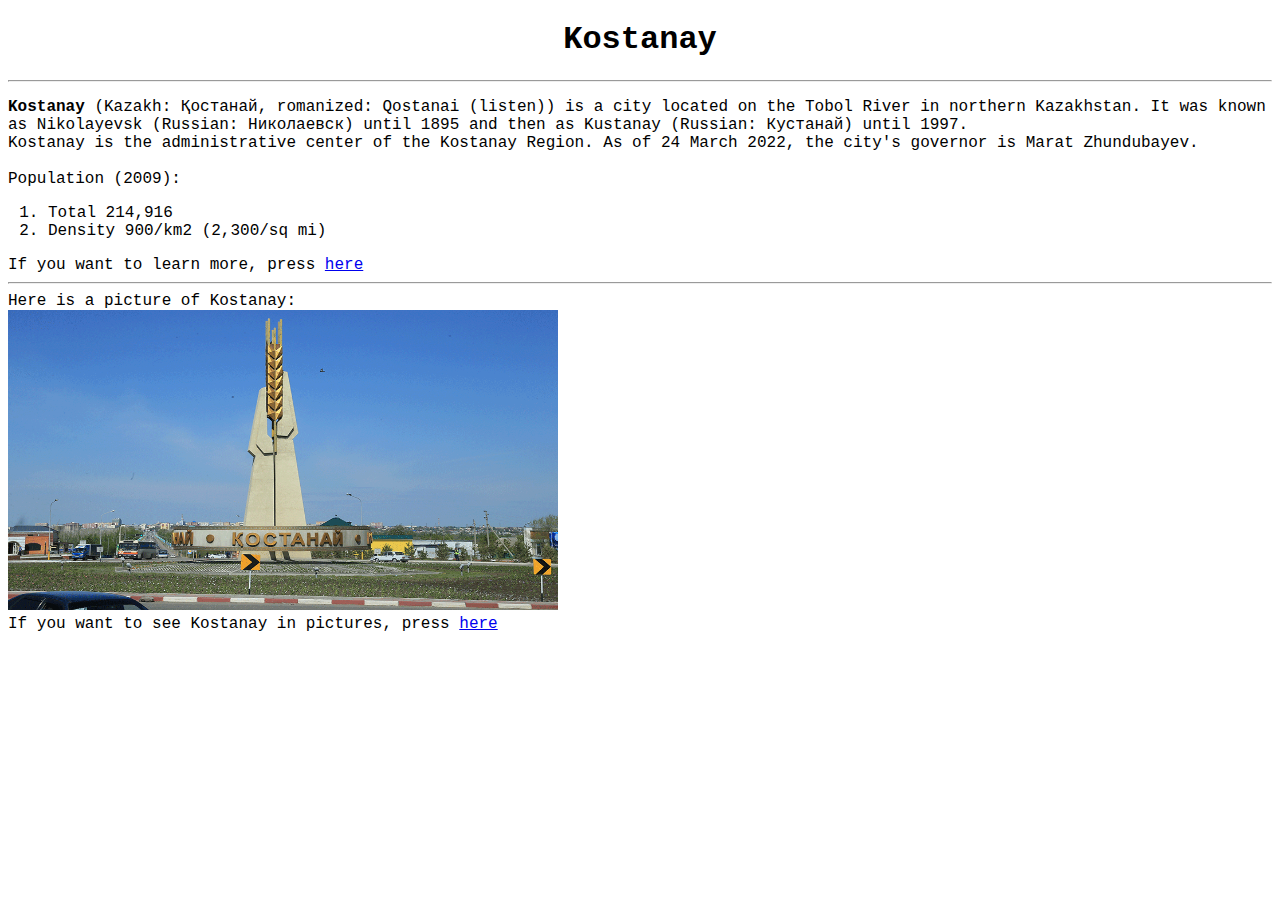
<file: Hometown/index.html>
<!DOCTYPE html>
<html lang="en">
<head>
<meta charset="UTF-8">
<title>My Hometown</title>
</head>
<body style="font-family:'Courier New', Courier, monospace">
<h1><center>Kostanay</center></h1>
<hr>
<p> <b>Kostanay</b> (Kazakh: Қостанай, romanized: Qostanai (listen)) is a city located on the Tobol River in northern Kazakhstan. It was known as Nikolayevsk (Russian: Николаевск) until 1895 and then as Kustanay (Russian: Кустанай) until 1997. <br>
    Kostanay is the administrative center of the Kostanay Region. As of 24 March 2022, the city's governor is Marat Zhundubayev. <br>
    <br>
    Population (2009):
    <ol>
    <li> Total	214,916 </li>
    <li> Density	900/km2 (2,300/sq mi)</li>
    </ol>
    <!-External link goes here-->
    If you want to learn more, press <a href="https://en.wikipedia.org/wiki/Kostanay">here</a> <br>
    <hr>
    Here is a picture of Kostanay: <br>
    <img src=kostanay_bidai.gif alt=Bidai width=550 height=300> <br>
    If you want to see Kostanay in pictures, press <a href=pictures.html>here</a> <br>
</p>
</body>
</html>
</file>
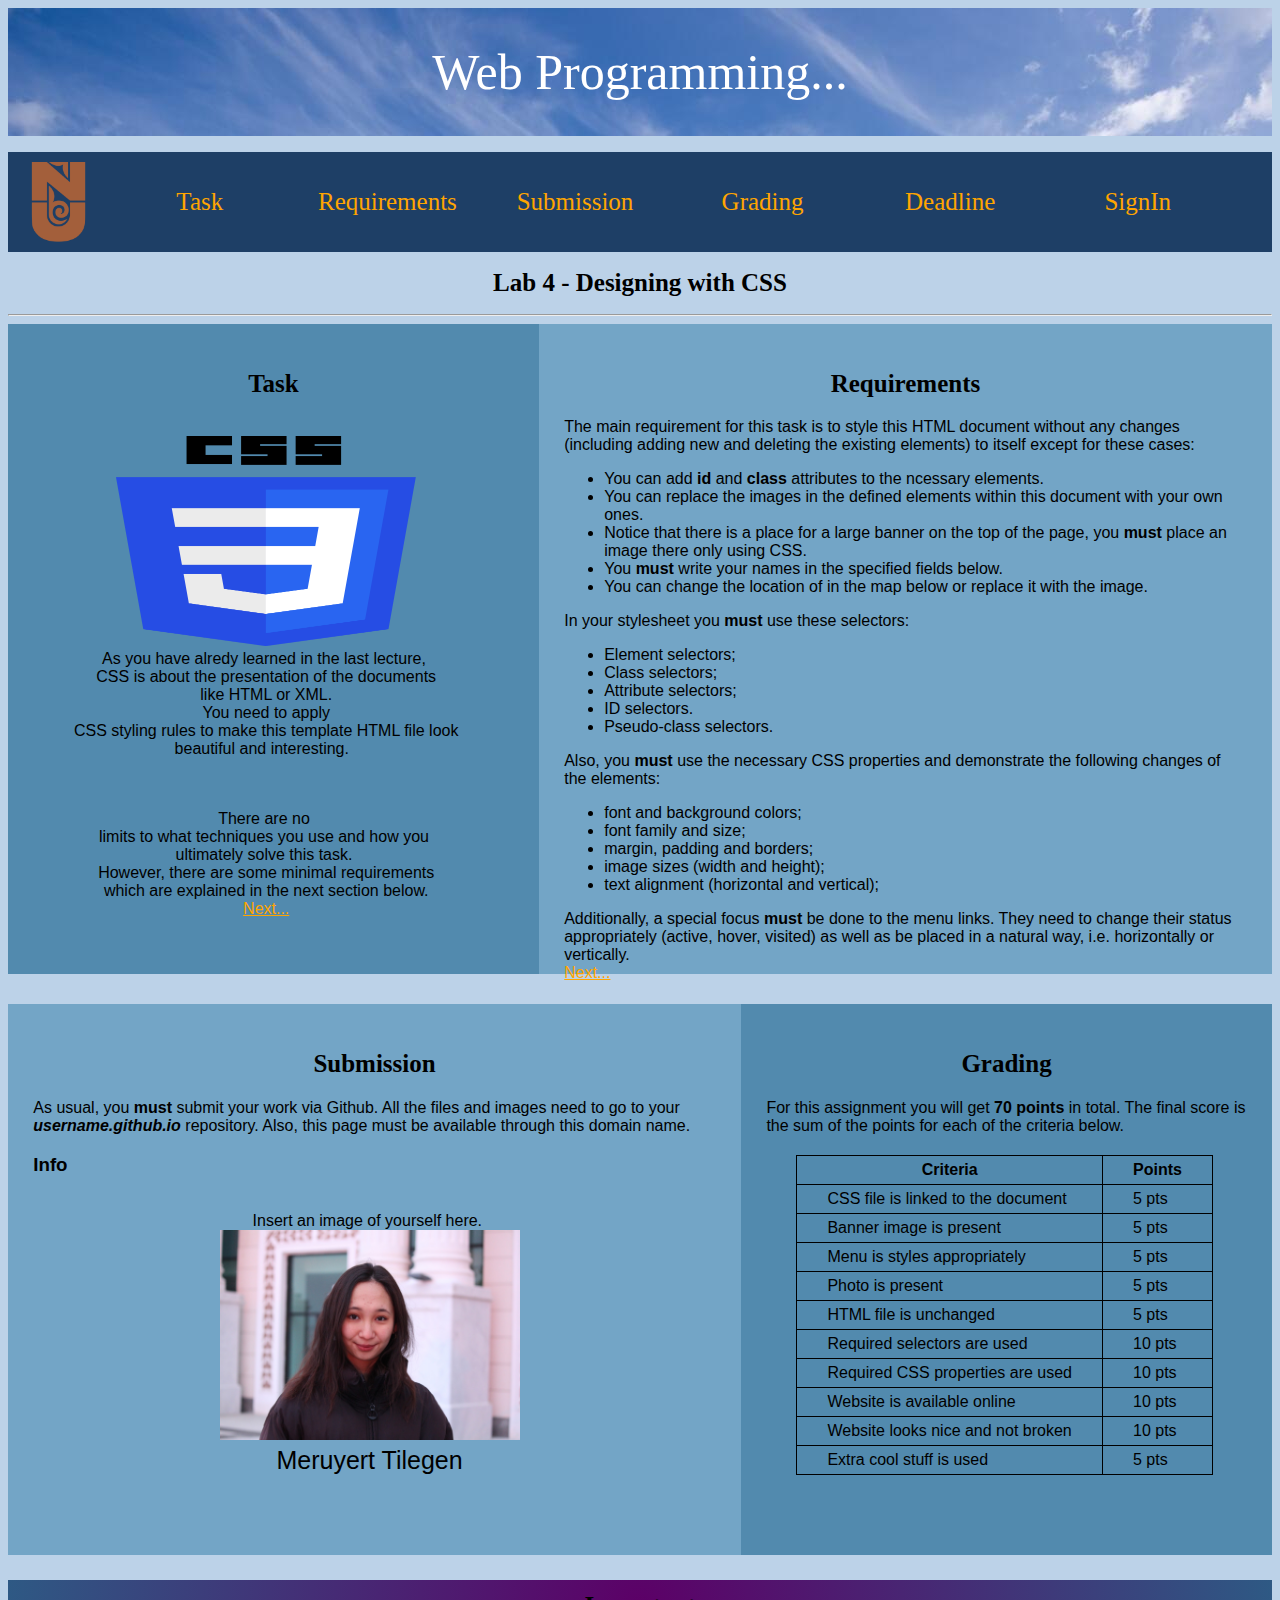
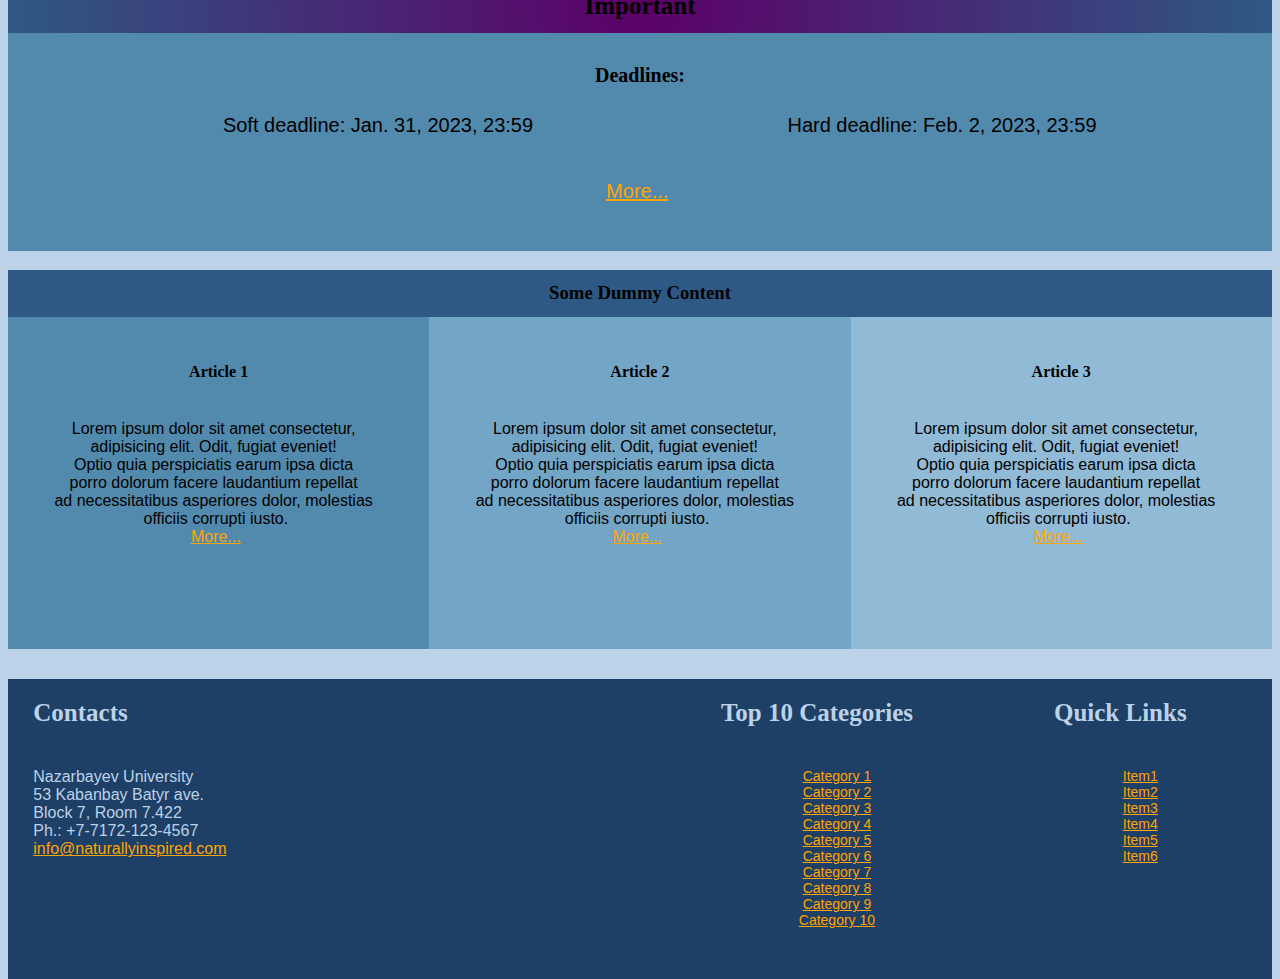
<file: Lab4/index.html>
<!DOCTYPE html>
<html lang="en">
<head>
  <meta charset="UTF-8">
  <meta http-equiv="X-UA-Compatible" content="IE=edge">
  <meta name="viewport" content="width=device-width, initial-scale=1.0">
  <link rel="stylesheet" href="main.css">
  <title>CSS Design</title>
</head>
<body>
  <!-- HEADER -->
  <header>
    <div class="banner">Web Programming...</div>
  </header>

  <!-- Navbar -->
  <nav>
      <a class="logo" href="#">
        <img src="logo.png" alt="logo" width="80px" height="80px">
      </a>
      <ul class="menu">
        <li class><a class="active" href="#task">Task</a></li>
        <li class><a href="#requirements">Requirements</a></li>
        <li class><a href="#submission">Submission</a></li>
        <li class><a href="#grading">Grading</a></li>
        <li class><a href="#deadline">Deadline</a></li>
        <li class><a href="#">SignIn</a></li>
      </ul>
  </nav>

  <!-- Main Content -->
  <section class="main_content">
    <h1 id="main-heading" class="topic">
      Lab 4 - Designing with CSS 
    </h1>
    <hr>
    <article id="task">
      <h2>Task</h2>
      <p class>
        <img id="css_img" src="css.png" alt="CSS Logo" width="300px" height="210">
        As you have alredy learned in the last lecture, 
        CSS is about the presentation of the documents
        like HTML or XML.
        You need to apply
        CSS styling rules to make this template HTML file look
        beautiful and interesting.  
      </p>
      <p class>
        There are no 
        limits to what techniques you use and how you 
        ultimately solve this task. 
        However, there are some minimal requirements
        which are explained in the next section below.
        <a href="#requirements">Next...</a>
      </p>
    </article>
    <article id="requirements">
      <h2 >Requirements</h2>
      <p>
        
        The main requirement for this task is to 
        style this HTML document without any 
        changes (including adding new and deleting the existing elements) to itself except for these cases: 
        <ul>
          <li>
            You can add <strong>id</strong>
            and <strong>class</strong> 
            attributes to the ncessary elements. 
            </li>
            <li>
            You can replace the 
            images in the defined elements within this document with your
            own ones. 
            </li><li>
            Notice that there is a place for a 
            large banner on the top of the page,
            you <strong>must</strong> place an image there only using CSS.
            </li>
            <li>
              You <strong>must</strong> write your names in the specified fields below.
            </li>
            <li>You can change the location
              of in the map below or replace it with the image.
            </li>
        </ul>
      </p>
      <p>
        In your stylesheet you <strong>must</strong>
         use these selectors:
        <ul>
          <li>Element selectors;</li>
          <li>Class selectors;</li>
          <li>Attribute selectors;</li>
          <li>ID selectors.</li>
          <li>Pseudo-class selectors.</li>
        </ul>
      </p>
      <p>
        Also, you <strong>must</strong> 
        use the necessary CSS properties
        and demonstrate the following changes
        of the elements:
        <ul>
          <li>font and background colors;</li>
          <li>font family and size;</li>
          <li>margin, padding and borders;</li>
          <li>image sizes (width and height);</li>
          <li>text alignment (horizontal and vertical);</li>
        </ul>
        </p>
        <p>Additionally, a special focus <strong>must</strong> 
        be done to the menu links.        
        They need to change their status appropriately 
        (active, hover, visited)
        as well as be placed in a natural way,
        i.e. horizontally or vertically. <br/>
        <a href="#submission">Next...</a> </p>
        
    </article>
    <article id="submission">
      <h2>Submission</h2>
      <p>
       As usual, you <strong>must</strong> submit 
       your work via Github. All the files and images need to go to 
       your <strong> <i>username.github.io</i> </strong>repository. 
       Also, this page must be available 
       through this domain name.
      </p>
      <h3>Info</h3>
      <p class>
        Insert an image of yourself here.
         <img id="my_photo" src="me.jpg" alt="" width="300px" height="210">

        <ul>
          <li id="my_name">Meruyert Tilegen </li>
        </ul>
      </p>
    </article>
    <article id="grading">
      <h2>Grading</h2>
      For this assignment you will get 
      <strong>70 points</strong>  in total.
      The final score is the sum of the points 
      for each of the criteria below.
      <table id = "offsets">
        <tr>
          <th>Criteria</th>
          <th>Points</th>
        </tr>
        <tr>
          <td>CSS file is linked to the document</td>
          <td>5 pts</td>
        </tr>
        <tr>
          <td>Banner image is present</td>
          <td>5 pts</td>
        </tr>
        <tr>
          <td>Menu is styles appropriately</td>
          <td>5 pts</td>
        </tr>
        
        <tr>
          <td>Photo is present </td>
          <td>5 pts</td>
        </tr>
         <tr>
          <td>HTML file is unchanged</td>
          <td>5 pts</td>
        </tr>
        <tr>
          <td>Required selectors are used</td>
          <td>10 pts</td>
        </tr>
        <tr>
          <td>Required CSS properties are used</td>
          <td>10 pts</td>
        </tr>
        <tr>
          <td>Website is available online</td>
          <td>10 pts</td>
        </tr>
        <tr>
          <td>Website looks nice and not broken</td>
          <td>10 pts</td>
        </tr>
        <tr>
          <td>Extra cool stuff is used</td>
          <td>5 pts</td>
        </tr>
        </tr>
      </table>
    </article>
  </section>

  <!-- Aside Information -->
  <aside>
    <h3 id="impor">Important</h3>
    <section class="aside_content">
      <article id="deadline">
        <h4>Deadlines:</h4>
        <ul class = "date">
          <li>Soft deadline: Jan. 31, 2023, 23:59</li>
          <li>Hard deadline: Feb. 2, 2023, 23:59</li>
        </ul>
        <p class="arttext">
        <a href="#">More...</a>
      </article>
      </section>
     
        <h3 id="headdummy">Some Dummy Content</h3>
       <section class="articles">
        <article id="art1">
        <h4>Article 1</h4>
        <p class="arttext">
          Lorem ipsum dolor sit amet consectetur, 
          adipisicing elit. Odit, fugiat eveniet! 
          Optio quia perspiciatis earum ipsa dicta 
          porro dolorum facere laudantium repellat 
          ad necessitatibus asperiores dolor, molestias 
          officiis corrupti iusto.
          <a href="#">More...</a>
        </p>
      </article>
      <article id="art2">
        <h4>Article 2</h4>
        <p class="arttext">
          Lorem ipsum dolor sit amet consectetur, 
          adipisicing elit. Odit, fugiat eveniet! 
          Optio quia perspiciatis earum ipsa dicta 
          porro dolorum facere laudantium repellat 
          ad necessitatibus asperiores dolor, molestias 
          officiis corrupti iusto.
          <a href="#">More...</a>
        </p>
      </article>
      <article id="art3">
        <h4>Article 3</h4>
        <p class="arttext">
          Lorem ipsum dolor sit amet consectetur, 
          adipisicing elit. Odit, fugiat eveniet! 
          Optio quia perspiciatis earum ipsa dicta 
          porro dolorum facere laudantium repellat 
          ad necessitatibus asperiores dolor, molestias 
          officiis corrupti iusto.
          <a href="#">More...</a>
        </p>
      </article>
    </section>
  </aside>

  <!-- FOOTER -->
  <footer>
    <div class="contacts">
      <div >
        <h5>Contacts</h5>
        <p>
          Nazarbayev University <br>
          53 Kabanbay Batyr ave. <br>
          Block 7, Room 7.422 <br>
          Ph.: +7-7172-123-4567 <br>
          <a href="mailto:info@naturallyinspired.com" class="email">
            info@naturallyinspired.com
          </a>
        </p>
      </div>
      <div class="map">
          <iframe src="https://maps.google.com/maps?q=Nazarbayev%20university,%20Nur-Sultan&t=&z=13&ie=UTF8&iwloc=&output=embed" 
                  frameborder="0" scrolling="no" marginheight="0" marginwidth="0">
          </iframe>
      </div>
    </div>
    <div class="categories">
      <h5>Top 10 Categories</h5>
      <ul>
        <li><a href="#">Category 1</a></li>
        <li><a href="#">Category 2</a></li>
        <li><a href="#">Category 3</a></li>
        <li><a href="#">Category 4</a></li>
        <li><a href="#">Category 5</a></li>
        <li><a href="#">Category 6</a></li>
        <li><a href="#">Category 7</a></li>
        <li><a href="#">Category 8</a></li>
        <li><a href="#">Category 9</a></li>
        <li><a href="#">Category 10</a></li>
      </ul>
    </div>
    <div class="quick_links">
      <h5>Quick Links</h5>
      <ul>
        <li><a href="#">Item1</a></li>
        <li><a href="#">Item2</a></li>
        <li><a href="#">Item3</a></li>
        <li><a href="#">Item4</a></li>
        <li><a href="#">Item5</a></li>
        <li><a href="#">Item6</a></li>
      </ul>
    </div>
  </footer>
</body>
</file>
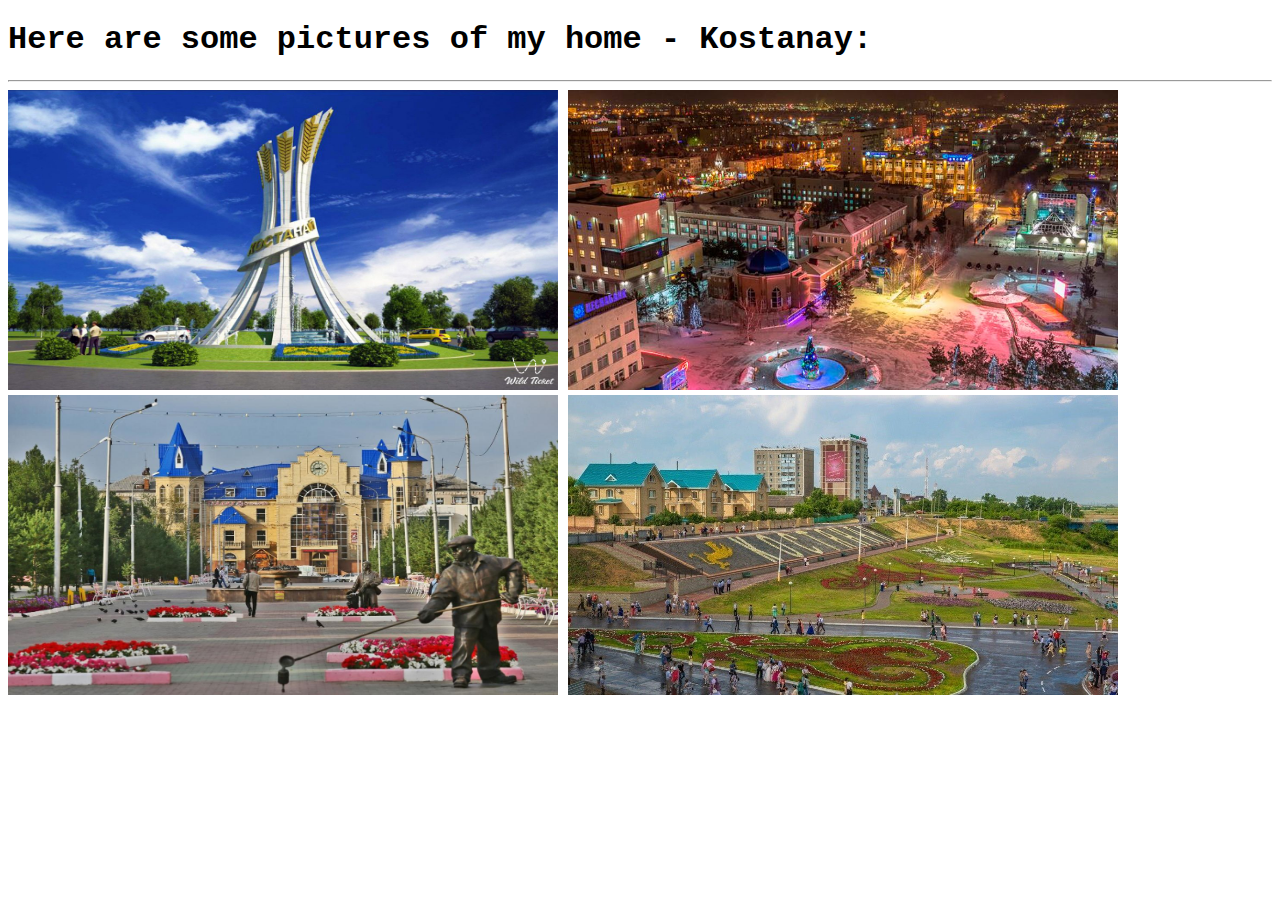
<file: Hometown/pictures.html>
<!DOCTYPE html>
<html lang="en">
<head>
<meta charset="UTF-8">
<title>Pictures of Kostanay</title>
</head>
<body style="font-family:'Courier New', Courier, monospace">
<h1>Here are some pictures of my home - Kostanay:</h1>
<hr>
<img src=kostanay_baiterek.jpg alt=Baiterek width=550 height=300>
<img src=kostanay_night.jpg alt=Night width=550 height=300>
<img src=kostanay_street.jpg alt=Street width=550 height=300>
<img src=kostanay_sign.jpg alt=Sign width=550 height=300>
</body>
</html>
</file>
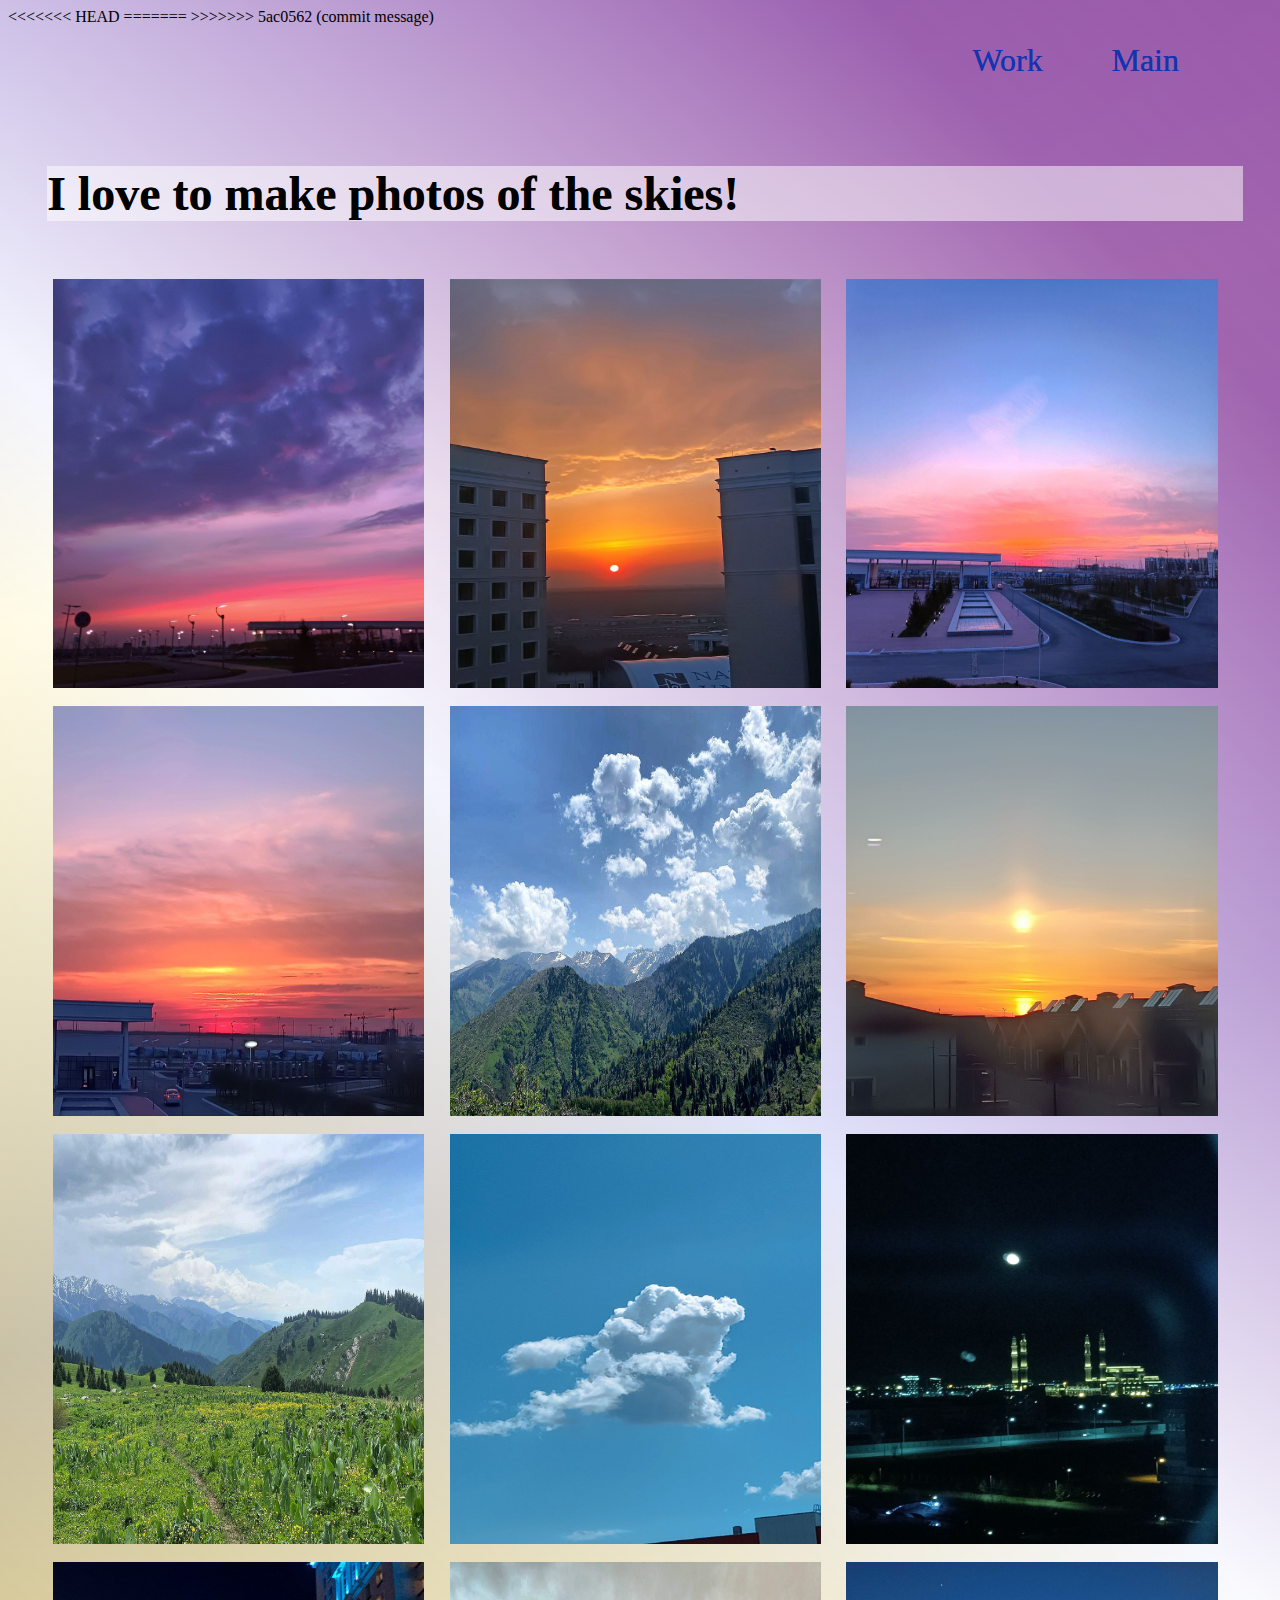
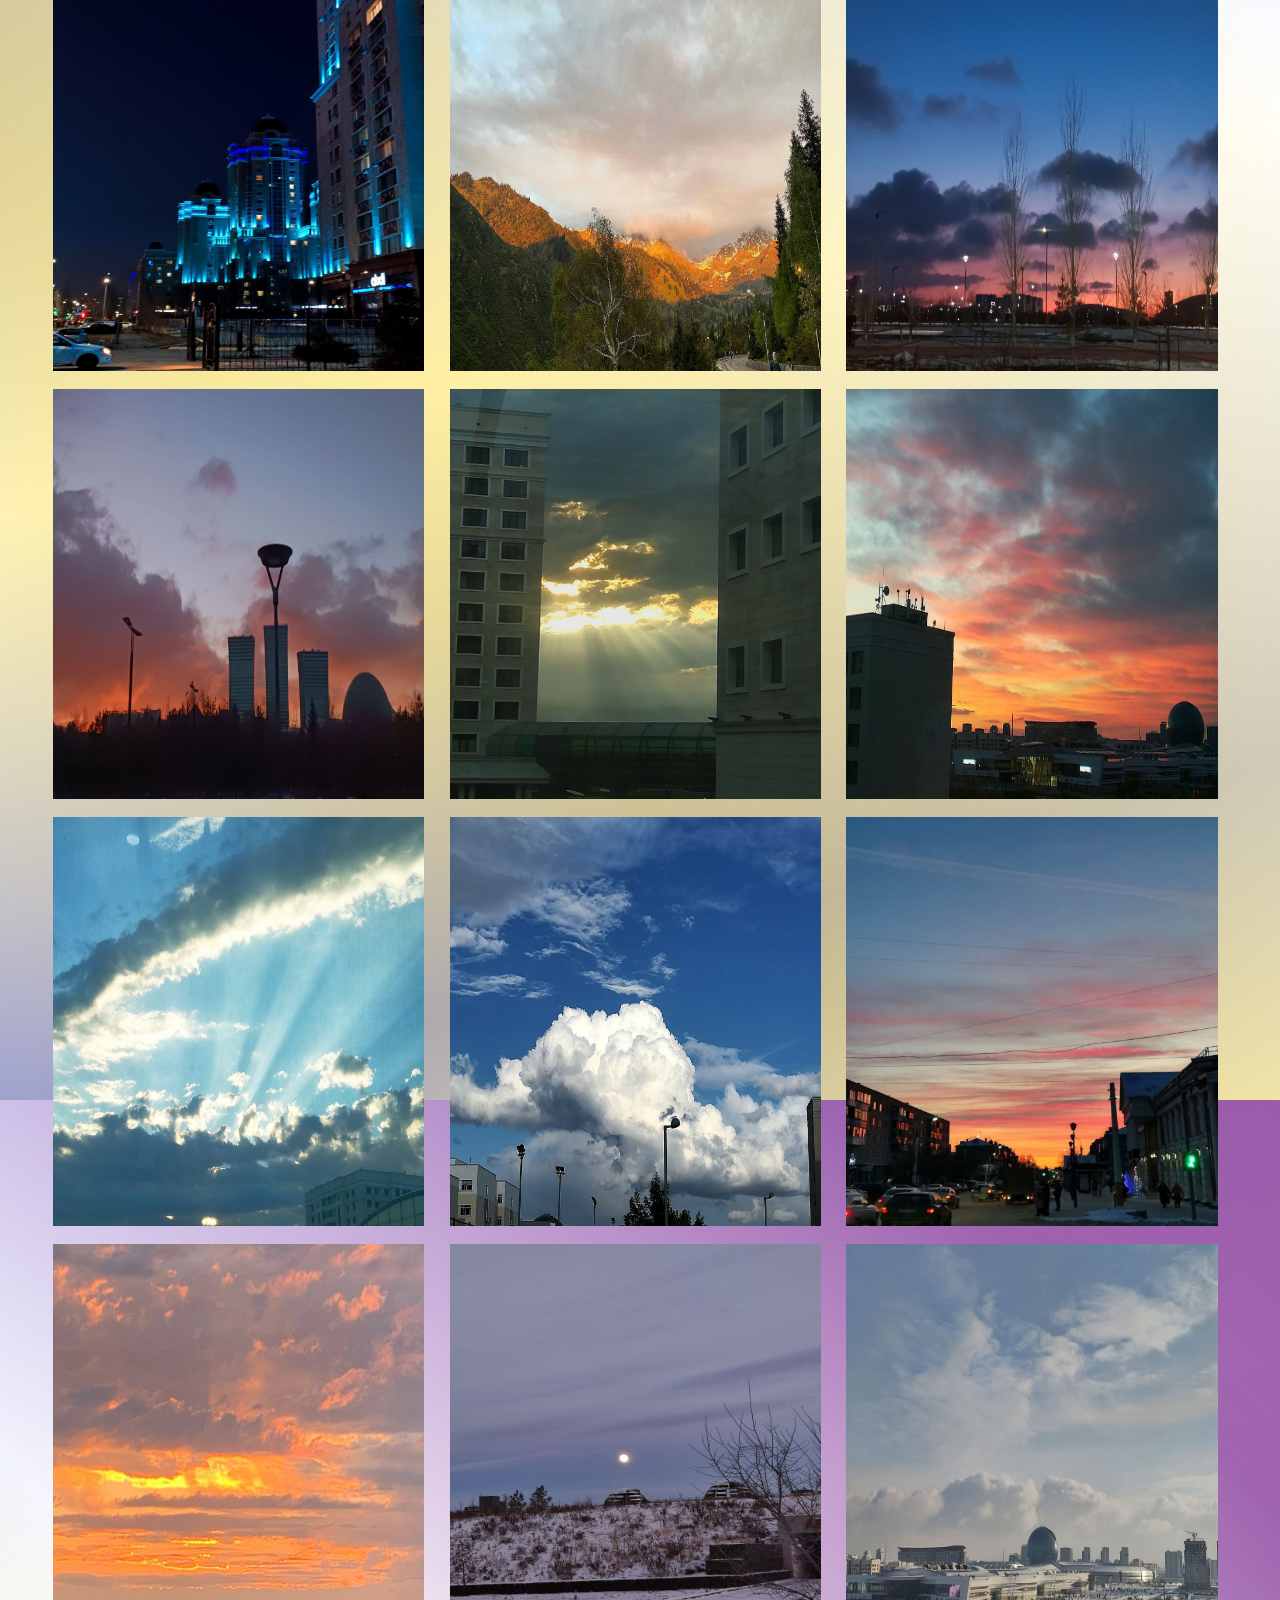
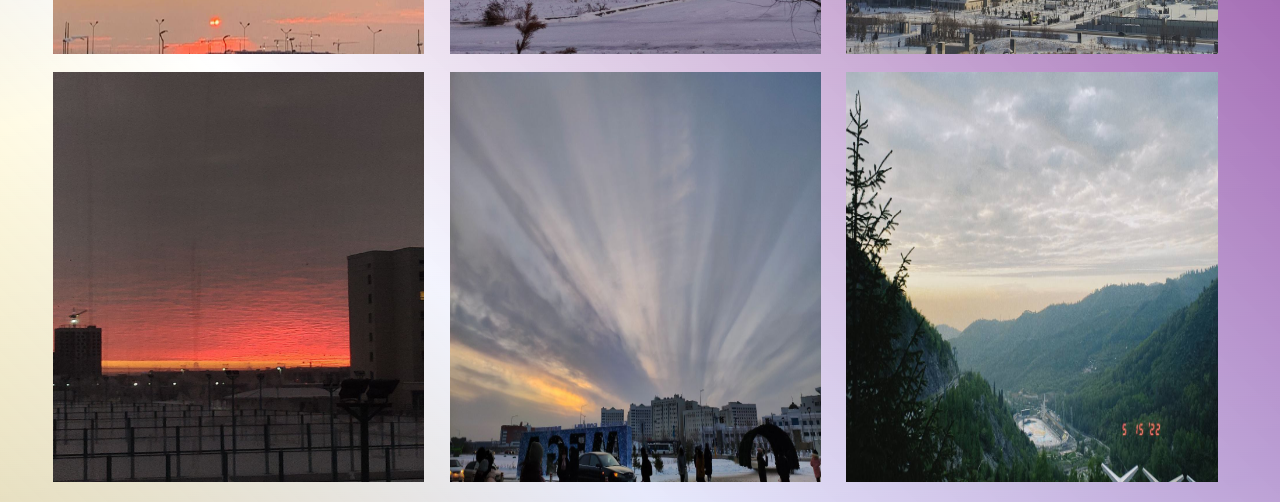
<file: pages/about.html>
<<<<<<< HEAD
<!DOCTYPE html>
<html lang="en">
<head>
  <meta charset="UTF-8">
  <meta http-equiv="X-UA-Compatible" content="IE=edge">
  <meta name="viewport" content="width=device-width, initial-scale=1.0">
  <link rel="stylesheet" href="about.css">
  <title>My personal website</title>
</head>
<body>
  <nav>
      <ul class="menu">
        <li class><a class="active" href="../index.html">Main</a></li>
        <li class><a class="active" href="work.html">Work</a></li>
      </ul>
  </nav>

  <!-- Main Content -->
  <section class="main_content">
    <h2>I love to make photos of the skies!</h2>
    <div class="imagebox">
        <img src="..\images\sky\1.jpg">
    </div>
    <div class="imagebox">
        <img src="..\images\sky\2.jpg">
    </div>
    <div class="imagebox">
        <img src="..\images\sky\3.jpg">
    </div>
    <div class="imagebox">
        <img src="..\images\sky\4.jpg">
    </div>
    <div class="imagebox">
        <img src="..\images\sky\5.jpg">
    </div>
    <div class="imagebox">
        <img src="..\images\sky\6.jpg">
    </div>
    <div class="imagebox">
        <img src="..\images\sky\7.jpg">
    </div>
    <div class="imagebox">
        <img src="..\images\sky\8.jpg">
    </div>
    <div class="imagebox">
        <img src="..\images\sky\9.jpg">
    </div>

    <div class="imagebox">
        <img src="..\images\sky\10.jpg">
    </div>

    <div class="imagebox">
        <img src="..\images\sky\11.jpg">
    </div>


    <div class="imagebox">
        <img src="..\images\sky\13.jpg">
    </div>

    <div class="imagebox">
        <img src="..\images\sky\14.jpg">
    </div>

    <div class="imagebox">
        <img src="..\images\sky\15.jpg">
    </div>

    <div class="imagebox">
        <img src="..\images\sky\16.jpg">
    </div>

    <div class="imagebox">
        <img src="..\images\sky\17.jpg">
    </div>

    <div class="imagebox">
        <img src="..\images\sky\18.jpg">
    </div>

    <div class="imagebox">
        <img src="..\images\sky\19.jpg">
    </div>

    <div class="imagebox">
        <img src="..\images\sky\20.jpg">
    </div>

    <div class="imagebox">
        <img src="..\images\sky\21.jpg">
    </div>

    <div class="imagebox">
        <img src="..\images\sky\22.jpg">
    </div>

    <div class="imagebox">
        <img src="..\images\sky\23.jpg">
    </div>

    <div class="imagebox">
        <img src="..\images\sky\24.jpg">
    </div>

    <div class="imagebox">
        <img src="..\images\sky\25.jpg">
    </div>  
  </section>

=======
<!DOCTYPE html>
<html lang="en">
<head>
  <meta charset="UTF-8">
  <meta http-equiv="X-UA-Compatible" content="IE=edge">
  <meta name="viewport" content="width=device-width, initial-scale=1.0">
  <link rel="stylesheet" href="about.css">
  <title>My personal website</title>
</head>
<body>
  <nav>
      <ul class="menu">
        <li class><a class="active" href="../index.html">Main</a></li>
        <li class><a class="active" href="work.html">Work</a></li>
      </ul>
  </nav>

  <!-- Main Content -->
  <section class="main_content">
    <h2>I love to make photos of the skies!</h2>
    <div class="imagebox">
        <img src="..\images\sky\1.jpg">
    </div>
    <div class="imagebox">
        <img src="..\images\sky\2.jpg">
    </div>
    <div class="imagebox">
        <img src="..\images\sky\3.jpg">
    </div>
    <div class="imagebox">
        <img src="..\images\sky\4.jpg">
    </div>
    <div class="imagebox">
        <img src="..\images\sky\5.jpg">
    </div>
    <div class="imagebox">
        <img src="..\images\sky\6.jpg">
    </div>
    <div class="imagebox">
        <img src="..\images\sky\7.jpg">
    </div>
    <div class="imagebox">
        <img src="..\images\sky\8.jpg">
    </div>
    <div class="imagebox">
        <img src="..\images\sky\9.jpg">
    </div>

    <div class="imagebox">
        <img src="..\images\sky\10.jpg">
    </div>

    <div class="imagebox">
        <img src="..\images\sky\11.jpg">
    </div>


    <div class="imagebox">
        <img src="..\images\sky\13.jpg">
    </div>

    <div class="imagebox">
        <img src="..\images\sky\14.jpg">
    </div>

    <div class="imagebox">
        <img src="..\images\sky\15.jpg">
    </div>

    <div class="imagebox">
        <img src="..\images\sky\16.jpg">
    </div>

    <div class="imagebox">
        <img src="..\images\sky\17.jpg">
    </div>

    <div class="imagebox">
        <img src="..\images\sky\18.jpg">
    </div>

    <div class="imagebox">
        <img src="..\images\sky\19.jpg">
    </div>

    <div class="imagebox">
        <img src="..\images\sky\20.jpg">
    </div>

    <div class="imagebox">
        <img src="..\images\sky\21.jpg">
    </div>

    <div class="imagebox">
        <img src="..\images\sky\22.jpg">
    </div>

    <div class="imagebox">
        <img src="..\images\sky\23.jpg">
    </div>

    <div class="imagebox">
        <img src="..\images\sky\24.jpg">
    </div>

    <div class="imagebox">
        <img src="..\images\sky\25.jpg">
    </div>  
  </section>

>>>>>>> 5ac0562 (commit message)
</body>
</file>
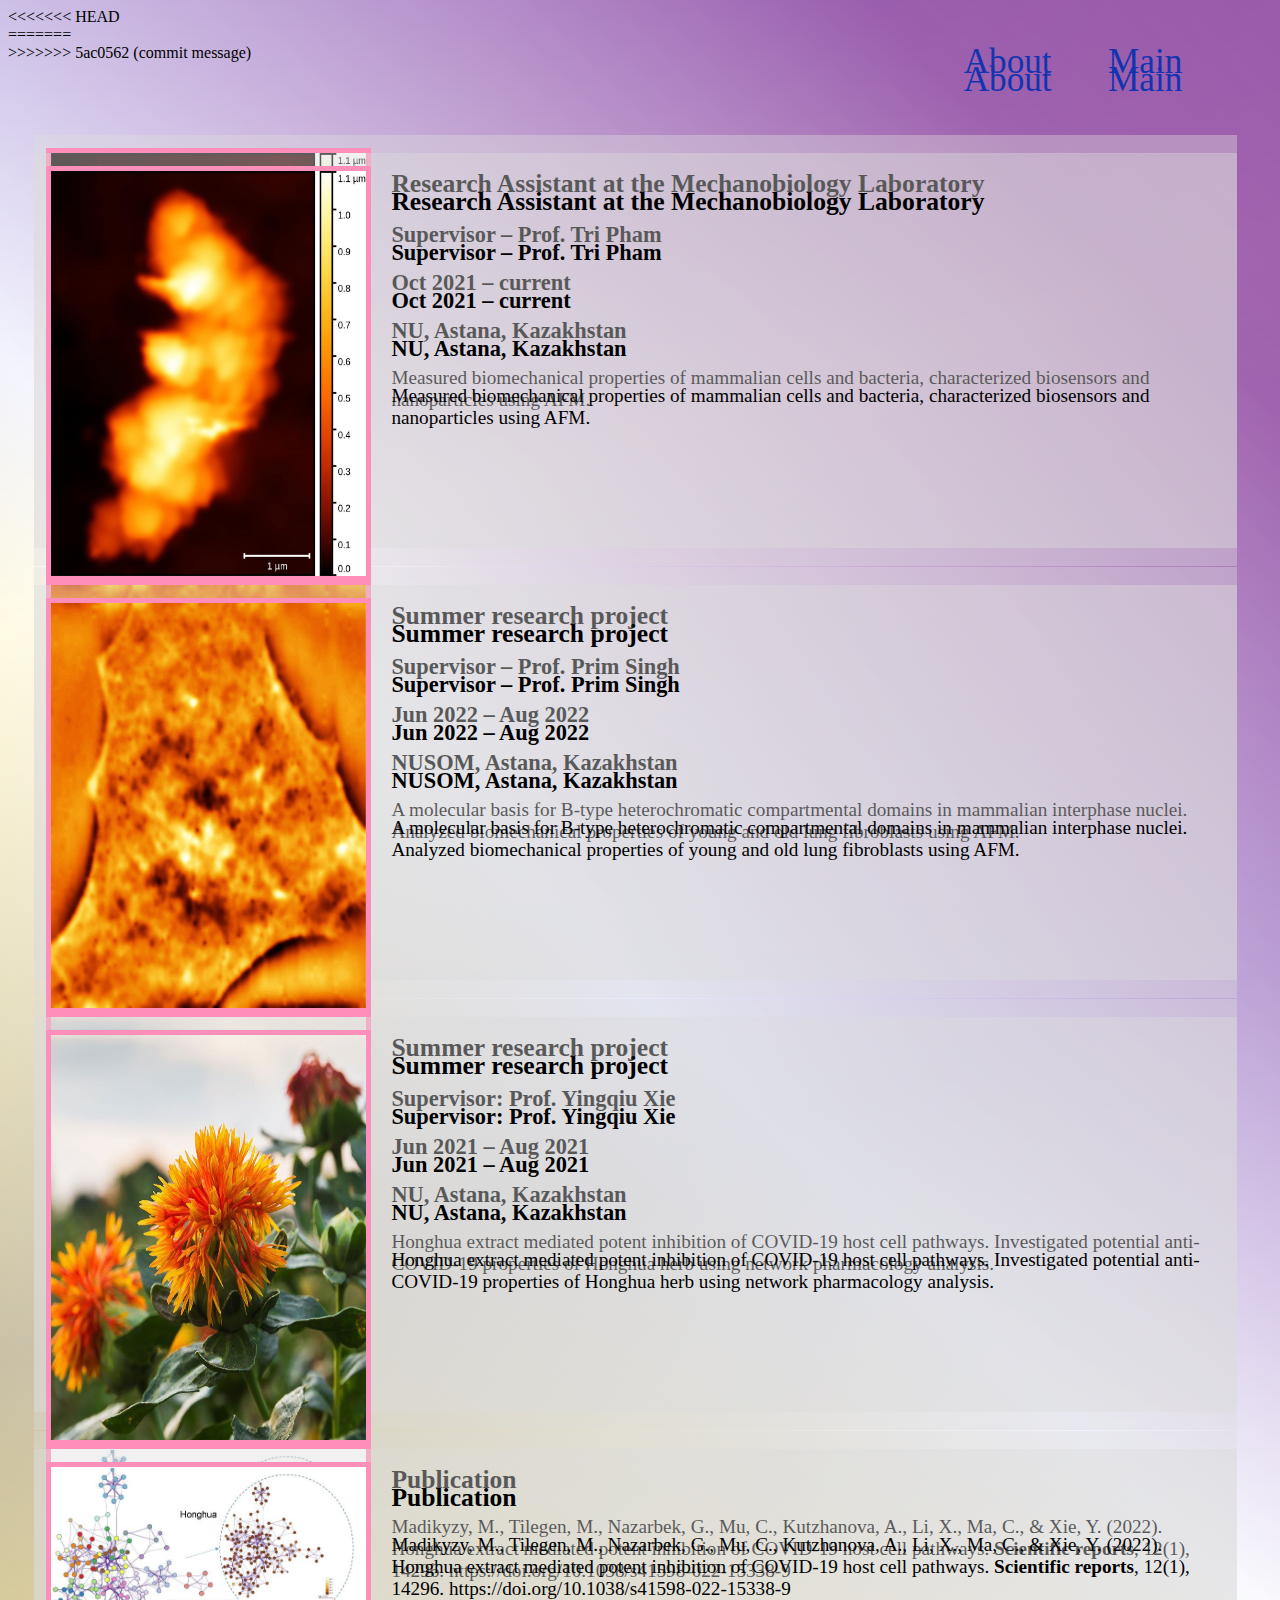
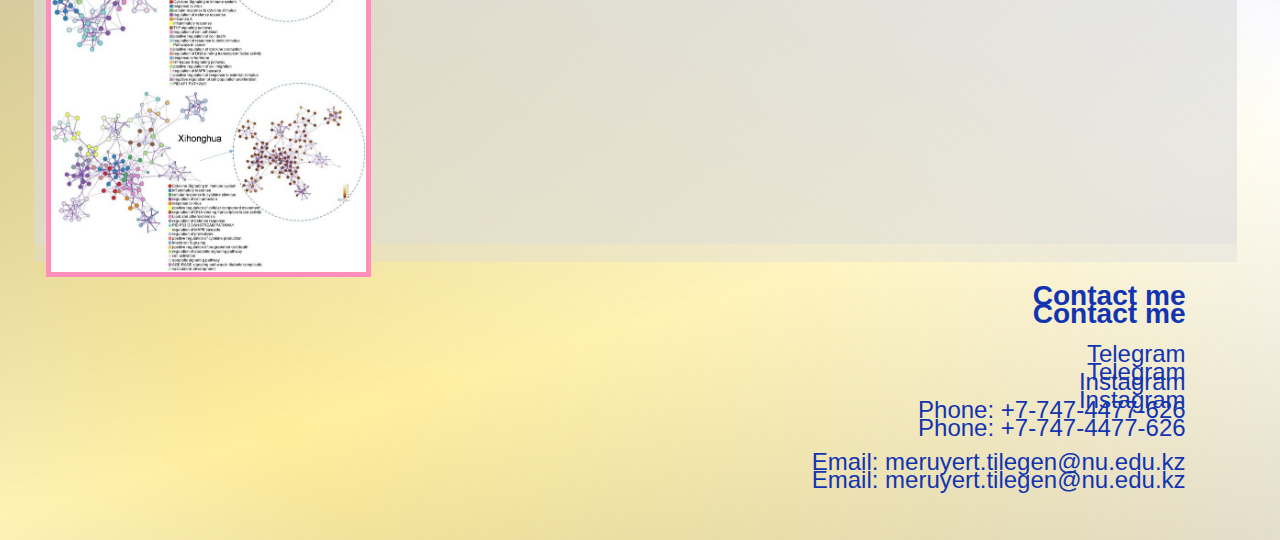
<file: pages/work.html>
<<<<<<< HEAD
<!DOCTYPE html>
<html lang="en">
<head>
  <meta charset="UTF-8">
  <meta http-equiv="X-UA-Compatible" content="IE=edge">
  <meta name="viewport" content="width=device-width, initial-scale=1.0">
  <link rel="stylesheet" href="work.css">
  <script src="../js/script.js"></script>
  <title>My personal website</title>
</head>
<body>
  <nav>
      <ul class="menu">
        <li class><a class="active" href="../index.html">Main</a></li>
        <li class><a class="active" href="about.html">About</a></li>
      </ul>
  </nav>

  <!-- Main Content -->
  <section class="main_content">
    <div class="item">
        <img src="../images/tri.jpg">
        <h2>Research Assistant at the Mechanobiology Laboratory</h2> 
        <h3>Supervisor  – Prof. Tri Pham</h3>
        <h3>Oct 2021 – current</h3>
        <h3>NU, Astana, Kazakhstan</h3>
        <p> Measured biomechanical properties of mammalian cells and bacteria, characterized biosensors and nanoparticles using AFM.</p>  
    </div>

    <div class="item">
        <img src="../images/prim.jpg">
        <h2>Summer research project</h2> 
        <h3>Supervisor  – Prof. Prim Singh</h3>
        <h3>Jun 2022 – Aug 2022</h3>
        <h3>NUSOM, Astana, Kazakhstan</h3>
        <p> A molecular basis for B-type heterochromatic compartmental domains in mammalian interphase nuclei. Analyzed biomechanical properties of young and old lung fibroblasts using AFM.</p>  
    </div>

    <div class="item">
        <img src="../images/flower.jpg">
        <h2>Summer research project</h2> 
        <h3>Supervisor: Prof. Yingqiu Xie</h3>
        <h3>Jun 2021 – Aug 2021</h3>
        <h3>NU, Astana, Kazakhstan</h3>
        <p> Honghua extract mediated potent inhibition of COVID-19 host cell pathways. Investigated potential anti-COVID-19 properties of Honghua herb using network pharmacology analysis.</p>  
    </div>

    <div class="item">
        <img src="../images/paper.jpg">
        <h2>Publication</h2> 
        <p>Madikyzy, M., Tilegen, M., Nazarbek, G., Mu, C., Kutzhanova, A., Li, X., Ma, C., & Xie, Y. (2022). Honghua extract mediated potent inhibition of COVID-19 host cell pathways. <b>Scientific reports</b>, 12(1), 14296. https://doi.org/10.1038/s41598-022-15338-9</p>  
    </div>

  </section>

  <!-- FOOTER -->
  <footer>
    <div class="contacts" id="running">
        <h3>Contact me</h5>
        <ul class="contacts-menu">
          <li><a class="active" href="https://web.telegram.org/k/#@prrrrrmeow">Telegram</a><br></li>
          <li><a class="active" href="https://instagram.com/prrrlt?igshid=YmMyMTA2M2Y=">Instagram</a> <br></li>
          <li><a href="">Phone: +7-747-4477-626<br></p></li>
          <li><a href="mailto:meruyert.tilegen@nu.edu.kz">Email: meruyert.tilegen@nu.edu.kz<br></a></li>
        </ul>
    </div>
  </footer>
=======
<!DOCTYPE html>
<html lang="en">
<head>
  <meta charset="UTF-8">
  <meta http-equiv="X-UA-Compatible" content="IE=edge">
  <meta name="viewport" content="width=device-width, initial-scale=1.0">
  <link rel="stylesheet" href="work.css">
  <script src="../js/script.js"></script>
  <title>My personal website</title>
</head>
<body>
  <nav>
      <ul class="menu">
        <li class><a class="active" href="../index.html">Main</a></li>
        <li class><a class="active" href="about.html">About</a></li>
      </ul>
  </nav>

  <!-- Main Content -->
  <section class="main_content">
    <div class="item">
        <img src="../images/tri.jpg">
        <h2>Research Assistant at the Mechanobiology Laboratory</h2> 
        <h3>Supervisor  – Prof. Tri Pham</h3>
        <h3>Oct 2021 – current</h3>
        <h3>NU, Astana, Kazakhstan</h3>
        <p> Measured biomechanical properties of mammalian cells and bacteria, characterized biosensors and nanoparticles using AFM.</p>  
    </div>

    <div class="item">
        <img src="../images/prim.jpg">
        <h2>Summer research project</h2> 
        <h3>Supervisor  – Prof. Prim Singh</h3>
        <h3>Jun 2022 – Aug 2022</h3>
        <h3>NUSOM, Astana, Kazakhstan</h3>
        <p> A molecular basis for B-type heterochromatic compartmental domains in mammalian interphase nuclei. Analyzed biomechanical properties of young and old lung fibroblasts using AFM.</p>  
    </div>

    <div class="item">
        <img src="../images/flower.jpg">
        <h2>Summer research project</h2> 
        <h3>Supervisor: Prof. Yingqiu Xie</h3>
        <h3>Jun 2021 – Aug 2021</h3>
        <h3>NU, Astana, Kazakhstan</h3>
        <p> Honghua extract mediated potent inhibition of COVID-19 host cell pathways. Investigated potential anti-COVID-19 properties of Honghua herb using network pharmacology analysis.</p>  
    </div>

    <div class="item">
        <img src="../images/paper.jpg">
        <h2>Publication</h2> 
        <p>Madikyzy, M., Tilegen, M., Nazarbek, G., Mu, C., Kutzhanova, A., Li, X., Ma, C., & Xie, Y. (2022). Honghua extract mediated potent inhibition of COVID-19 host cell pathways. <b>Scientific reports</b>, 12(1), 14296. https://doi.org/10.1038/s41598-022-15338-9</p>  
    </div>

  </section>

  <!-- FOOTER -->
  <footer>
    <div class="contacts" id="running">
        <h3>Contact me</h5>
        <ul class="contacts-menu">
          <li><a class="active" href="https://web.telegram.org/k/#@prrrrrmeow">Telegram</a><br></li>
          <li><a class="active" href="https://instagram.com/prrrlt?igshid=YmMyMTA2M2Y=">Instagram</a> <br></li>
          <li><a href="">Phone: +7-747-4477-626<br></p></li>
          <li><a href="mailto:meruyert.tilegen@nu.edu.kz">Email: meruyert.tilegen@nu.edu.kz<br></a></li>
        </ul>
    </div>
  </footer>
>>>>>>> 5ac0562 (commit message)
</body>
</file>
<file: Lab4/main.css>
<<<<<<< HEAD
@media screen and (max-width: 767px) {



  body{
    background-color: #BCD2E8;
    margin-left: 1vw;
    margin-right: 1vw;
  }
  
  header {
    background-image: url("sky.jpg");
    padding: 35px;
    text-align: center;
    font-size: 12vw;
    font-family: Cambria, Cochin, Georgia, Times, 'Times New Roman', serif;
    color: white;
  }
  
  
  .logo{
    float: left;
    width: 100%;
  }

  .logo img{
    width: 40vw;
    height: 40vw;

    padding-left: 29.3vw;
    padding-right: 29.7vw;
    padding-top: 5vh;
  }
  
  .menu{
    margin: 30;
    padding: 20px;
    background-color: #1E3F66;
  }
  
  li[class]{
    display:inline-block;
    float:none;
    font-size: 8vw;
    margin: 0;
    width:100%;
    font-family: Cambria, Cochin, Georgia, Times, 'Times New Roman', serif;
    font-style: bold;
  }
  
  .menu li a{
    display: block;
    text-align: center;
    padding: 16px;
    text-decoration: none;
  }
  
  
  a:link {
    color: orange;
  }
  
  a:visited {
    color: rgb(216, 76, 216);
  }
    
  a:hover {
    color: rgb(226, 208, 103);
  }
    
  a:active {
    color: red;
    font-weight: bold;
  } 
  
  h1{
    font-size: 25px;
  }
  
  #main-heading{
    text-align: center;
  }
  
  #task{
    /* float:none; */
    width:96vw;
    background-color: #528AAE;
    /* padding: 2%; */
    margin-left: 1vw;
    margin-right: 2vw;
    /* height: 600px; */
    font-family: Arial, Helvetica, sans-serif;
  }
  
  p[class]{
    text-align: center;
    white-space:pre-wrap;
    margin-left: -10vw;
  }
    
  #requirements{
    /* float: right ; */
    width:96vw;
    background-color: #73A5C6;
    /* padding: 2%; */
    margin-left: 1vw;
    margin-right: 2vw;
    padding-top: 1vh;
    padding-bottom: 1vh;
    /* height: 600px; */
    font-family: Arial, Helvetica, sans-serif;
  }

  #requirements p, ul{
    padding-left: 10vw;
    padding-right: 5vw;
  }
  
  h2{
    text-align: center;
    font-family: Cambria, Cochin, Georgia, Times, 'Times New Roman', serif; 
    font-size: 25px; 
  }
  
  #submission{
    /* float: left; */
    width:96vw;
    background-color: #73A5C6;
    /* padding: 2%;
    height: 500px; 
    margin: 30px 0px 0px 0px; */
    margin-top: 2vh;
    margin-left: 1vw;
    margin-right: 1.5vw;
    padding-top: 1vh;
    padding-bottom: 1vh;
    font-family: Arial, Helvetica, sans-serif;
  }

  #submission p, ul, h3{
    padding-left: 10vw;
    padding-right: 5vw;
  }
  
  #submission ul{
    margin-top: -50px;
    text-align: center;
    margin-left: -50px;
  }
  

  #css_img{
    width: 60vw;
    height: 60vw;

    padding-left: 25vw;
    padding-right: 15vw;
  }

  #my_photo{
    width:  96vw;
    height: 64vw;
  }

  #my_name{
    width:96vw;
    text-align: center;
    /* display:inline-block; */
    font-size: 5vw;
    /* margin: 0; */
    font-family: Arial, Helvetica, sans-serif;
    padding-left:4vw;
  }
  
  #grading{
    /* float: left; */
    width:92vw;
    background-color: #528AAE;
    /* padding: 2%;
    height: 500px; 
    margin: 30px 0px 0px 0px; */
    margin-top: 2vh;
    margin-left: 1vw;
    margin-right: 1.5vw;
    padding-left:2vw;
    padding-right:2vw;
    padding-top: 1vh;
    padding-bottom: 1vh;
    font-family: Arial, Helvetica, sans-serif;
  }

  
  
  #offsets, th, td{
    /* margin-top: 20px;
    margin-left:30px; 
    margin-right: 20px; */
    border: 1px solid black;
    border-collapse: collapse;
    /* padding-top:5px;
    padding-bottom: 5px;
    padding-right: 30px;
    padding-left: 30px; */
    font-family: Arial, Helvetica, sans-serif;
  }
  
  #offsets {
    margin-top:3vh;
    margin-bottom: 3vh;
    /* padding-right:10vw; */
    width: 92vw;
  }
  
  section::after {
    content: "";
    display: table;
    clear: both;
  }
  
  #impor{
    text-align: center;
    background-image: radial-gradient(circle, #5c0067 0%, #2E5984 100%);
    font-family: Cambria, Cochin, Georgia, Times, 'Times New Roman', serif;  
    font-size: 7vw;
        /* float: left; */
        width:92vw;
        /* padding: 2%;
        height: 500px; 
        margin: 30px 0px 0px 0px; */
        margin-top: 2vh;
        margin-left: 1vw;
        margin-right: 2vw;
        padding-left:2vw;
        padding-right:2vw;
        padding-top: 1vh;
        margin-bottom: 2vh;
  }

  .arttext{
      height:5vh;
      margin-top:-5vh;
      padding-bottom: 2vh;
  }

  /* #deadline{
    height:35vh;
  } */
  
  .aside_content{
    text-align: center;
    width:92vw;
    background-color: #528AAE;
    font-size: 5vw;
    /* padding: 2%;
    height: 500px; 
    margin: 30px 0px 0px 0px; */
    /* margin-top: 2vh; */
    margin-left: 1vw;
    margin-right: 1.5vw;
    padding-left:2vw;
    padding-right:2vw;
    padding-top: 1vh;
    padding-bottom: 1vh;
    font-family: Arial, Helvetica, sans-serif;
  }
  
  h4{
    text-align: center;
    font-family: Cambria, Cochin, Georgia, Times, 'Times New Roman', serif;  
  }
  
  .date li {
    display: inline-block;
    text-decoration: none;
    width:90%;
  }
  
  #headdummy{
    text-align: center;
    background-color: #2E5984;
    font-family: Cambria, Cochin, Georgia, Times, 'Times New Roman', serif;  
    font-size: 7vw;
    /* float: left; */
    width:92vw;
    /* padding: 2%;
    height: 500px; 
    margin: 30px 0px 0px 0px; */
    margin-top: 2vh;
    margin-left: 1vw;
    margin-right: 2vw;
    padding-left:2vw;
    padding-right:2vw;
    padding-top: 1vh;
    /* padding-bottom:1vh; */
    margin-bottom: 5vh;
  }
  
  .articles{
    font-size: 4.5vw;
    /* float: left; */
    width:96vw;
    /* padding: 2%;
    height: 500px; 
    margin: 30px 0px 0px 0px; */
    margin-top: -3vh;
    margin-left: 1vw;
    margin-right: 2vw;
    padding-left:0vw;
    padding-right:2vw;
    margin-bottom: 2vh;
  }

  .articles article{
    padding-top:1vw;
    margin-bottom: 2vh;
    padding-bottom: 5vw;
    height:60vw;
  }

  .articles article h4{
    font-size: 6vw;
  }
  
  .arttext{
    font-family: Arial, Helvetica, sans-serif;
    padding-right:3vw;
    text-align: justify;
  }
  
  #art1{
    /* float: left; */
    /* width: 90%; */
    /* height:50vh; */
    background-color: #528AAE;
    /* padding: 2% 2% 5.4% 2%; */
  }
  
  #art2{
    /* float: left; */
    /* width: 90%; */
    /* height:50vh; */
    background-color: #73A5C6;
    /* padding: 2% 2% 5.4% 2%; */
  }
  
  #art3{
    /* float: left; */
    /* width: 90%; */
    /* height:50vh; */
    background-color: #91BAD6;
    /* padding: 2% 2% 5.4% 2%; */
  }
  
  .contacts{
    /* float: left; */
    /* width: 90%; */
    background-color: #1E3F66;
    color: #BCD2E8;
    /* height: 110vw; */
    /* min-height: 300px; */
    /* padding-left: 2%; */
    font-family: Arial, Helvetica, sans-serif;
    font-size: 5vw;
    /* float: left; */
    width:92vw;
    /* padding: 2%;
    height: 500px; 
    margin: 30px 0px 0px 0px; */
    margin-top: -2vh;
    margin-left: 1vw;
    margin-right: 2vw;
    padding-left:2vw;
    padding-right:2vw;
    padding-bottom: 7vw;
    /* padding-top: 0vh; */
    margin-bottom: 2vh;
    /* border-right: black 1px solid; */
  }

  .map iframe{
    width:80vw;
    height: 30vw;
    /* margin-top: 2vh;
    margin-left: 1vw;
    margin-right: 2vw;
    padding-left:2vw;
    padding-right:2vw;
    padding-top: 3vh; */
    /* margin-bottom: 2vh; */
  }
  
  h5 {
    font-size: 6vw;
    font-style: bold;
    color: #BCD2E8;
    margin-top: 20px;
    font-family: Cambria, Cochin, Georgia, Times, 'Times New Roman', serif;
  }
  
  .categories {
    /* float: left; */
    text-align: center;
    /* width: 90%; */
    background-color: #1E3F66; 
    /* min-height: 300px; */
    /* padding: 2% 0% 0% -1px; */
    font-family: Cambria, Cochin, Georgia, Times, 'Times New Roman', serif;
    /* border-right: black 1px solid; */
    font-size: 5vw;
    /* float: left; */
    width:92vw;
    /* padding: 2%;
    height: 500px; 
    margin: 30px 0px 0px 0px; */
    margin-top: 0vh;
    margin-left: 1vw;
    margin-right: 2vw;
    padding-left:2vw;
    padding-right:2vw;
    padding-bottom: 7vw;
    padding-top: 2vh;
    margin-bottom: 2vh;
  }
  
  .categories ul {
    margin-top: -2vh; 
  }


  .categories ul li {
    display: block;
    font-size: 4.5vw;
    /* margin: 0; */
    padding: 0px;
    text-decoration: none;
    font-family: Arial, Helvetica, sans-serif;
    margin-top: 3vw;
  }
  
  .quick_links {
    /* float: left; */
    text-align: center;
    /* width: 90%; */
    background-color: #1E3F66;
    font-family: Arial, Helvetica, sans-serif;
    /* border-right: black 1px solid; */
    font-size: 5vw;
    /* float: left; */
    width:92vw;
    /* padding: 2%;
    height: 500px; 
    margin: 30px 0px 0px 0px; */
    margin-top: 0vh;
    margin-left: 1vw;
    margin-right: 2vw;
    padding-left:2vw;
    padding-right:2vw;
    padding-bottom: 7vw;
    padding-top: 2vh;
    margin-bottom: 2vh;
  }
  
  .quick_links ul li{
    display: block;
    font-size: 4.5vw;
    /* margin: 0; */
    padding: 0px;
    text-decoration: none;
    margin-top: 3vw;
  }

  .quick_links ul {
    margin-top: -2vh; 
  }
  
  /* .contacts > :first-child{
    float:left;
    width:90%;
  } */
  
 
  
  aside::after {
    content: "";
    display: table;
    clear: both;
  }
  




}

@media screen and (min-width:768px) and (max-width: 1200px) {

  body{
    background-color: #BCD2E8;
    margin-left: 1vw;
    margin-right: 1vw;
  }
  
  header {
    background-image: url("sky.jpg");
    padding: 35px;
    text-align: center;
    font-size: 12vw;
    font-family: Cambria, Cochin, Georgia, Times, 'Times New Roman', serif;
    color: white;
  }
  
  
  .logo{
    float: left;
    /* width: 100%; */
  }

  .logo img{
    width: 20vw;
    height: 20vw;

    padding-top: 2vw;
  }
  
  .menu{
    /* margin: 30; */
    /* padding: 20px; */
    background-color: #1E3F66;
    height: 25vw;
  }
  
  li[class]{
    display:inline-block;
    /* float:left; */
    font-size: 3vw;
    width: 33vw;
    margin: 0;
    font-family: Cambria, Cochin, Georgia, Times, 'Times New Roman', serif;
    font-style: bold;
  }
  
  .menu li a{
    display: block;
    text-align: center;
    padding: 2vw;
    text-decoration: none;
  }
  
  
  a:link {
    color: orange;
  }
  
  a:visited {
    color: rgb(216, 76, 216);
  }
    
  a:hover {
    color: rgb(226, 208, 103);
  }
    
  a:active {
    color: red;
    font-weight: bold;
  } 
  
  h1{
    font-size: 4vw;
  }
  
  #main-heading{
    text-align: center;
  }
  
  #task{
    float:left;
    width:35vw;
    background-color: #528AAE;
    height: 115vw;
    font-size: 2vw;
    /* padding: 2%; */
    margin-left: 2vw;
    margin-right: 1vw;
    /* padding-bottom: 1.7vw; */
    /* height: 600px; */
    font-family: Arial, Helvetica, sans-serif;
  }
  
  p[class]{
    text-align: center;
    white-space:pre-wrap;
    /* margin-left: -10vw; */
    padding-right: 3vw;
  }
    
  #requirements{
    float: left;
    width:53vw;
    height: 115vw;
    background-color: #73A5C6;
    /* padding: 2%; */
    margin-left: 1vw;
    margin-right: 1vw;
    font-size: 2vw;
    /* padding-top: 1vh; */
    /* padding-bottom: 1vh; */
    /* height: 600px; */
    font-family: Arial, Helvetica, sans-serif;
  }

  #requirements p, ul{
    padding-left: 10vw;
    padding-right: 5vw;
  }
  
  h2{
    text-align: center;
    font-family: Cambria, Cochin, Georgia, Times, 'Times New Roman', serif; 
    font-size: 25px; 
  }
  
  #submission{
    float: left;
    width:96vw;
    background-color: #73A5C6;
    /* padding: 2%;
    height: 500px; 
    margin: 30px 0px 0px 0px; */
    margin-top: 2vh;
    margin-left: 1vw;
    margin-right: 1.5vw;
    padding-top: 1vh;
    padding-bottom: 1vh;
    font-family: Arial, Helvetica, sans-serif;
    font-size: 2.5vw;
  }

  #submission p, ul, h3{
    padding-left: 5vw;
    padding-right: 5vw;
  }
  
  #submission ul{
    margin-top: -50px;
    text-align: center;
    margin-left: -50px;
  }
  

  #css_img{
    /* float: left; */
    width: 25vw;
    height: 25vw;

    margin-left: -5vw;
    /* margin-right: -15vw; */
    /* padding-right: 15vw; */
  }

  #my_photo{
    width:  69vw;
    height: 46vw;
    margin-left:-5vw;  
  }

  #my_name{
    width:96vw;
    text-align: center;
    /* display:inline-block; */
    font-size: 4vw;
    /* margin: 0; */
    font-family: Arial, Helvetica, sans-serif;
    padding-left:4vw;
  }
  
  #grading{
    float: left;
    width:92vw;
    background-color: #528AAE;
    /* padding: 2%;
    height: 500px; 
    margin: 30px 0px 0px 0px; */
    margin-top: 2vh;
    margin-left: 1vw;
    margin-right: 1.5vw;
    padding-left:2vw;
    padding-right:2vw;
    padding-top: 1vh;
    padding-bottom: 1vh;
    font-family: Arial, Helvetica, sans-serif;
    font-size: 3vw;
  }

  
  
  #offsets, th, td{
    /* margin-top: 20px;
    margin-left:30px; 
    margin-right: 20px; */
    border: 1px solid black;
    border-collapse: collapse;
    /* padding-top:5px;
    padding-bottom: 5px;
    padding-right: 30px;
    padding-left: 30px; */
    font-family: Arial, Helvetica, sans-serif;
  }
  
  #offsets {
    margin-top:3vh;
    margin-bottom: 3vh;
    /* padding-right:10vw; */
    width: 92vw;
  }
  
  section::after {
    content: "";
    display: table;
    clear: both;
  }
  
  #impor{
    text-align: center;
    background-image: radial-gradient(circle, #5c0067 0%, #2E5984 100%);
    font-family: Cambria, Cochin, Georgia, Times, 'Times New Roman', serif;  
    font-size: 5vw;
        /* float: left; */
        width:92vw;
        /* padding: 2%;
        height: 500px; 
        margin: 30px 0px 0px 0px; */
        margin-top: 2vh;
        margin-left: 1vw;
        margin-right: 2vw;
        padding-left:2vw;
        padding-right:2vw;
        padding-top: 1vh;
        margin-bottom: 2vh;
  }

  .arttext{
      height:5vh;
      margin-top:-5vh;
      padding-bottom: 4vh;
  }

  /* #deadline{
    height:35vh;
  } */
  
  .aside_content{
    text-align: center;
    width:92vw;
    background-color: #528AAE;
    font-size: 3vw;
    /* padding: 2%;
    height: 500px; 
    margin: 30px 0px 0px 0px; */
    /* margin-top: 2vh; */
    margin-left: 1vw;
    margin-right: 1.5vw;
    padding-left:2vw;
    padding-right:2vw;
    padding-top: 1vh;
    padding-bottom: 1vh;
    font-family: Arial, Helvetica, sans-serif;
  }
  
  h4{
    text-align: center;
    font-family: Cambria, Cochin, Georgia, Times, 'Times New Roman', serif;  
  }
  
  .date li {
    display: inline-block;
    text-decoration: none;
    width:90%;
  }
  
  #headdummy{
    text-align: center;
    background-color: #2E5984;
    font-family: Cambria, Cochin, Georgia, Times, 'Times New Roman', serif;  
    font-size: 5vw;
    /* float: left; */
    width:92vw;
    /* padding: 2%;
    height: 500px; 
    margin: 30px 0px 0px 0px; */
    margin-top: 2vh;
    margin-left: 1vw;
    margin-right: 2vw;
    padding-left:2vw;
    padding-right:2vw;
    padding-top: 1vh;
    /* padding-bottom:1vh; */
    margin-bottom: 5vh;
  }
  
  .articles{
    font-size: 3vw;
    /* float: left; */
    width:96vw;
    /* padding: 2%;
    height: 500px; 
    margin: 30px 0px 0px 0px; */
    margin-top: -3vh;
    margin-left: 1vw;
    margin-right: 2vw;
    padding-left:0vw;
    padding-right:2vw;
    margin-bottom: 2vh;
  }

  .articles article{
    float:left;
    width: 29vw;
    padding-top:1vw;
    margin-bottom: 2vh;
    padding-bottom: 5vw;
    margin-left: 1.5vw;
    padding-left:1vw;
    height:65vw;
    font-size: 2.3vw;
  }

  .articles article h4{
    font-size: 4vw;
  }
  
  .arttext{
    font-family: Arial, Helvetica, sans-serif;
    padding-right:3vw;
    text-align: justify;
  }
  
  #art1{
    /* float: left; */
    /* width: 90%; */
    /* height:50vh; */
    background-color: #528AAE;
    /* padding: 2% 2% 5.4% 2%; */
  }
  
  #art2{
    /* float: left; */
    /* width: 90%; */
    /* height:50vh; */
    background-color: #73A5C6;
    /* padding: 2% 2% 5.4% 2%; */
  }
  
  #art3{
    /* float: left; */
    /* width: 90%; */
    /* height:50vh; */
    background-color: #91BAD6;
    /* padding: 2% 2% 5.4% 2%; */
  }
  
  .contacts{
    /* float: left; */
    /* width: 90%; */
    background-color: #1E3F66;
    color: #BCD2E8;
    /* height: 110vw; */
    /* min-height: 300px; */
    /* padding-left: 2%; */
    font-family: Arial, Helvetica, sans-serif;
    font-size: 5vw;
    /* float: left; */
    width:92vw;
    /* padding: 2%;
    height: 500px; 
    margin: 30px 0px 0px 0px; */
    margin-top: -2vh;
    margin-left: 1vw;
    margin-right: 2vw;
    padding-left:2vw;
    padding-right:2vw;
    padding-bottom: 7vw;
    /* padding-top: 0vh; */
    margin-bottom: 2vh;
    /* border-right: black 1px solid; */
  }

  .map iframe{
    width:80vw;
    height: 30vw;
    /* margin-top: 2vh;
    margin-left: 1vw;
    margin-right: 2vw;
    padding-left:2vw;
    padding-right:2vw;
    padding-top: 3vh; */
    /* margin-bottom: 2vh; */
  }
  
  h5 {
    font-size: 25px;
    font-style: bold;
    color: #BCD2E8;
    margin-top: 20px;
    font-family: Cambria, Cochin, Georgia, Times, 'Times New Roman', serif;
  }
  
  .categories {
    float: left;
    text-align: center;
    /* width: 90%; */
    background-color: #1E3F66; 
    /* min-height: 300px; */
    /* padding: 2% 0% 0% -1px; */
    font-family: Cambria, Cochin, Georgia, Times, 'Times New Roman', serif;
    /* border-right: black 1px solid; */
    font-size: 5vw;
    /* float: left; */
    width:43vw;
    /* padding: 2%;
    height: 500px; 
    margin: 30px 0px 0px 0px; */
    margin-top: 0vh;
    margin-left: 1vw;
    margin-right: 1vw;
    padding-left:2vw;
    padding-right:2vw;
    padding-bottom: 7vw;
    padding-top: 2vh;
    margin-bottom: 2vh;
    height: 100vw;
  }
  
  .categories ul {
    margin-top: -2vh; 
  }


  .categories ul li {
    display: block;
    font-size: 4.5vw;
    /* margin: 0; */
    padding: 0px;
    text-decoration: none;
    font-family: Arial, Helvetica, sans-serif;
    margin-top: 3vw;
  }
  
  .quick_links {
    float: left;
    text-align: center;
    /* width: 90%; */
    background-color: #1E3F66;
    font-family: Arial, Helvetica, sans-serif;
    /* border-right: black 1px solid; */
    font-size: 5vw;
    /* float: left; */
    width:43vw;
    /* padding: 2%;*/
    height: 100vw;
    /*margin: 30px 0px 0px 0px; */
    margin-top: 0vh;
    margin-left: 0.5vw;
    margin-right: 2vw;
    padding-left:2.vw;
    padding-right:1vw;
    padding-bottom: 7vw;
    padding-top: 2vh;
    margin-bottom: 2vh;
  }
  
  .quick_links ul li{
    display: block;
    font-size: 4.5vw;
    /* margin: 0; */
    padding: 0px;
    text-decoration: none;
    margin-top: 3vw;
  }

  .quick_links ul {
    margin-top: -2vh; 
  }
  
  .contacts > :first-child{
    float:left;
    width:90%;
  }
  
 
  
  aside::after {
    content: "";
    display: table;
    clear: both;
  }
  
}

@media screen and (min-width: 1200px)  {

  body{
    background-color: #BCD2E8;
  }

  header {
    background-image: url("sky.jpg");
    padding: 35px;
    text-align: center;
    font-size: 50px;
    font-family: Cambria, Cochin, Georgia, Times, 'Times New Roman', serif;
    color: white;
  }

  /* p::first-letter{
    color:red;
  }

  p::first-line{
    color: black;
  }

  p::selection{
    color:red;
    background: yellow;
  }
  ::marker{
    color:orange;
  } */


  .logo{
    float: left;
    margin: 10px;
  }

  .menu{
    margin: 30;
    padding: 20px;
    background-color: #1E3F66;
  }

  li[class]{
    display:inline-block;
    float:none;
    font-size: 25px;
    margin: 0;
    width:15%;
    font-family: Cambria, Cochin, Georgia, Times, 'Times New Roman', serif;
    font-style: bold;
  }

  .menu li a{
    display: block;
    text-align: center;
    padding: 16px;
    text-decoration: none;
  }


  a:link {
    color: orange;
  }

  a:visited {
    color: rgb(216, 76, 216);
  }
    
  a:hover {
    color: rgb(226, 208, 103);
  }
    
  a:active {
    color: red;
    font-weight: bold;
  } 

  h1{
    font-size: 25px;
  }

  #main-heading{
    text-align: center;
  }

  #task{
    float: left;
    width: 38%;
    background-color: #528AAE;
    padding: 2%;
    height: 600px;
    font-family: Arial, Helvetica, sans-serif;
  }

  p[class]{
    text-align: center;
    white-space:pre-wrap;
    margin-left: -50px;
  }
    
  #requirements{
    float: right ;
    width: 54%;
    background-color: #73A5C6;
    padding: 2%;
    height: 600px;
    font-family: Arial, Helvetica, sans-serif;
  }

  h2{
    text-align: center;
    font-family: Cambria, Cochin, Georgia, Times, 'Times New Roman', serif; 
    font-size: 25px; 
  }

  #submission{
    float: left;
    width: 54%;
    background-color: #73A5C6;
    padding: 2%;
    height: 500px;
    margin: 30px 0px 0px 0px;
    font-family: Arial, Helvetica, sans-serif;
  }

  #submission ul{
    margin-top: -50px;
    text-align: center;
    margin-left: -50px;
  }

  #my_name{
    width:40%;
    display:inline-block;
    font-size: 25px;
    margin: 0;
    font-family: Arial, Helvetica, sans-serif;
  }

  #grading{
    float: right ;
    width: 38%;
    background-color: #528AAE;
    padding: 2%;
    height: 500px;
    margin: 30px 0px 0px 0px;
    font-family: Arial, Helvetica, sans-serif;
  }

  #offsets, th, td{
    margin-top: 20px;
    margin-left:30px; 
    margin-right: 20px;
    border: 1px solid black;
    border-collapse: collapse;
    padding-top:5px;
    padding-bottom: 5px;
    padding-right: 30px;
    padding-left: 30px;
    font-family: Arial, Helvetica, sans-serif;
  }

  #offsets {
    margin-bottom: 30px;
  }

  section::after {
    content: "";
    display: table;
    clear: both;
  }

  #impor{
    text-align: center;
    background-image: radial-gradient(circle, #5c0067 0%, #2E5984 100%);
    padding:1%;
    font-family: Cambria, Cochin, Georgia, Times, 'Times New Roman', serif;  
    font-size: 25px;
  }

  .aside_content{
    background-color: #528AAE;
    margin: -25px 0px 0px 0px;
    font-size: 20px;
    font-family: Arial, Helvetica, sans-serif;
    text-align: center;
    padding: 5px;
  }

  h4{
    text-align: center;
    font-family: Cambria, Cochin, Georgia, Times, 'Times New Roman', serif;  
  }

  .date li {
    display: inline-block;
    text-decoration: none;
    width:46%;
  }

  #headdummy{
    text-align: center;
    background-color: #2E5984;
    padding:1%;
  }

  .articles{
    margin: -19px 0px 30px 0px;
  }

  .arttext{
    font-family: Arial, Helvetica, sans-serif;
  }

  #art1{
    float: left;
    width: 29.33%;
    background-color: #528AAE;
    padding: 2% 2% 5.4% 2%;
  }

  #art2{
    float: left;
    width: 29.33%;
    background-color: #73A5C6;
    padding: 2% 2% 5.4% 2%;
  }

  #art3{
    float: left;
    width: 29.33%;
    background-color: #91BAD6;
    padding: 2% 2% 5.4% 2%;
  }

  .contacts{
    float: left;
    width: 50%;
    background-color: #1E3F66;
    color: #BCD2E8;
    min-height: 300px;
    padding-left: 2%;
    font-family: Arial, Helvetica, sans-serif;
    /* border-right: black 1px solid; */
  }

  h5 {
    font-size: 25px;
    font-style: bold;
    color: #BCD2E8;
    margin-top: 20px;
    font-family: Cambria, Cochin, Georgia, Times, 'Times New Roman', serif;
  }

  .categories {
    float: left;
    text-align: center;
    width: 24%;
    background-color: #1E3F66; 
    min-height: 300px;
    padding: 2% 0% 0% -1px;
    font-family: Cambria, Cochin, Georgia, Times, 'Times New Roman', serif;
    /* border-right: black 1px solid; */
  }

  .categories ul li {
    display: block;
    font-size: 14px;
    margin: 0;
    padding: 0px;
    text-decoration: none;
    font-family: Arial, Helvetica, sans-serif;
  }

  .quick_links {
    float: left;
    text-align: center;
    width: 24%;
    background-color: #1E3F66;
    min-height: 300px;
    padding: 2% 0% 0% -1px;
    font-family: Arial, Helvetica, sans-serif;
  }

  .quick_links ul li{
    display: block; 
    padding: 0px;
    font-size: 14px;
    margin: 0;
    text-decoration: none;
  }

  .contacts > :first-child{
    float:left;
    width:30%;
  }

  .map{
    float:left;
    padding-top:10%;
    padding-left: 5%;
    width:65%;
    /* margin-left: 10px; */
  }

  aside::after {
    content: "";
    display: table;
    clear: both;
  }
=======
@media screen and (max-width: 767px) {



  body{
    background-color: #BCD2E8;
    margin-left: 1vw;
    margin-right: 1vw;
  }
  
  header {
    background-image: url("sky.jpg");
    padding: 35px;
    text-align: center;
    font-size: 12vw;
    font-family: Cambria, Cochin, Georgia, Times, 'Times New Roman', serif;
    color: white;
  }
  
  
  .logo{
    float: left;
    width: 100%;
  }

  .logo img{
    width: 40vw;
    height: 40vw;

    padding-left: 29.3vw;
    padding-right: 29.7vw;
    padding-top: 5vh;
  }
  
  .menu{
    margin: 30;
    padding: 20px;
    background-color: #1E3F66;
  }
  
  li[class]{
    display:inline-block;
    float:none;
    font-size: 8vw;
    margin: 0;
    width:100%;
    font-family: Cambria, Cochin, Georgia, Times, 'Times New Roman', serif;
    font-style: bold;
  }
  
  .menu li a{
    display: block;
    text-align: center;
    padding: 16px;
    text-decoration: none;
  }
  
  
  a:link {
    color: orange;
  }
  
  a:visited {
    color: rgb(216, 76, 216);
  }
    
  a:hover {
    color: rgb(226, 208, 103);
  }
    
  a:active {
    color: red;
    font-weight: bold;
  } 
  
  h1{
    font-size: 25px;
  }
  
  #main-heading{
    text-align: center;
  }
  
  #task{
    /* float:none; */
    width:96vw;
    background-color: #528AAE;
    /* padding: 2%; */
    margin-left: 1vw;
    margin-right: 2vw;
    /* height: 600px; */
    font-family: Arial, Helvetica, sans-serif;
  }
  
  p[class]{
    text-align: center;
    white-space:pre-wrap;
    margin-left: -10vw;
  }
    
  #requirements{
    /* float: right ; */
    width:96vw;
    background-color: #73A5C6;
    /* padding: 2%; */
    margin-left: 1vw;
    margin-right: 2vw;
    padding-top: 1vh;
    padding-bottom: 1vh;
    /* height: 600px; */
    font-family: Arial, Helvetica, sans-serif;
  }

  #requirements p, ul{
    padding-left: 10vw;
    padding-right: 5vw;
  }
  
  h2{
    text-align: center;
    font-family: Cambria, Cochin, Georgia, Times, 'Times New Roman', serif; 
    font-size: 25px; 
  }
  
  #submission{
    /* float: left; */
    width:96vw;
    background-color: #73A5C6;
    /* padding: 2%;
    height: 500px; 
    margin: 30px 0px 0px 0px; */
    margin-top: 2vh;
    margin-left: 1vw;
    margin-right: 1.5vw;
    padding-top: 1vh;
    padding-bottom: 1vh;
    font-family: Arial, Helvetica, sans-serif;
  }

  #submission p, ul, h3{
    padding-left: 10vw;
    padding-right: 5vw;
  }
  
  #submission ul{
    margin-top: -50px;
    text-align: center;
    margin-left: -50px;
  }
  

  #css_img{
    width: 60vw;
    height: 60vw;

    padding-left: 25vw;
    padding-right: 15vw;
  }

  #my_photo{
    width:  96vw;
    height: 64vw;
  }

  #my_name{
    width:96vw;
    text-align: center;
    /* display:inline-block; */
    font-size: 5vw;
    /* margin: 0; */
    font-family: Arial, Helvetica, sans-serif;
    padding-left:4vw;
  }
  
  #grading{
    /* float: left; */
    width:92vw;
    background-color: #528AAE;
    /* padding: 2%;
    height: 500px; 
    margin: 30px 0px 0px 0px; */
    margin-top: 2vh;
    margin-left: 1vw;
    margin-right: 1.5vw;
    padding-left:2vw;
    padding-right:2vw;
    padding-top: 1vh;
    padding-bottom: 1vh;
    font-family: Arial, Helvetica, sans-serif;
  }

  
  
  #offsets, th, td{
    /* margin-top: 20px;
    margin-left:30px; 
    margin-right: 20px; */
    border: 1px solid black;
    border-collapse: collapse;
    /* padding-top:5px;
    padding-bottom: 5px;
    padding-right: 30px;
    padding-left: 30px; */
    font-family: Arial, Helvetica, sans-serif;
  }
  
  #offsets {
    margin-top:3vh;
    margin-bottom: 3vh;
    /* padding-right:10vw; */
    width: 92vw;
  }
  
  section::after {
    content: "";
    display: table;
    clear: both;
  }
  
  #impor{
    text-align: center;
    background-image: radial-gradient(circle, #5c0067 0%, #2E5984 100%);
    font-family: Cambria, Cochin, Georgia, Times, 'Times New Roman', serif;  
    font-size: 7vw;
        /* float: left; */
        width:92vw;
        /* padding: 2%;
        height: 500px; 
        margin: 30px 0px 0px 0px; */
        margin-top: 2vh;
        margin-left: 1vw;
        margin-right: 2vw;
        padding-left:2vw;
        padding-right:2vw;
        padding-top: 1vh;
        margin-bottom: 2vh;
  }

  .arttext{
      height:5vh;
      margin-top:-5vh;
      padding-bottom: 2vh;
  }

  /* #deadline{
    height:35vh;
  } */
  
  .aside_content{
    text-align: center;
    width:92vw;
    background-color: #528AAE;
    font-size: 5vw;
    /* padding: 2%;
    height: 500px; 
    margin: 30px 0px 0px 0px; */
    /* margin-top: 2vh; */
    margin-left: 1vw;
    margin-right: 1.5vw;
    padding-left:2vw;
    padding-right:2vw;
    padding-top: 1vh;
    padding-bottom: 1vh;
    font-family: Arial, Helvetica, sans-serif;
  }
  
  h4{
    text-align: center;
    font-family: Cambria, Cochin, Georgia, Times, 'Times New Roman', serif;  
  }
  
  .date li {
    display: inline-block;
    text-decoration: none;
    width:90%;
  }
  
  #headdummy{
    text-align: center;
    background-color: #2E5984;
    font-family: Cambria, Cochin, Georgia, Times, 'Times New Roman', serif;  
    font-size: 7vw;
    /* float: left; */
    width:92vw;
    /* padding: 2%;
    height: 500px; 
    margin: 30px 0px 0px 0px; */
    margin-top: 2vh;
    margin-left: 1vw;
    margin-right: 2vw;
    padding-left:2vw;
    padding-right:2vw;
    padding-top: 1vh;
    /* padding-bottom:1vh; */
    margin-bottom: 5vh;
  }
  
  .articles{
    font-size: 4.5vw;
    /* float: left; */
    width:96vw;
    /* padding: 2%;
    height: 500px; 
    margin: 30px 0px 0px 0px; */
    margin-top: -3vh;
    margin-left: 1vw;
    margin-right: 2vw;
    padding-left:0vw;
    padding-right:2vw;
    margin-bottom: 2vh;
  }

  .articles article{
    padding-top:1vw;
    margin-bottom: 2vh;
    padding-bottom: 5vw;
    height:60vw;
  }

  .articles article h4{
    font-size: 6vw;
  }
  
  .arttext{
    font-family: Arial, Helvetica, sans-serif;
    padding-right:3vw;
    text-align: justify;
  }
  
  #art1{
    /* float: left; */
    /* width: 90%; */
    /* height:50vh; */
    background-color: #528AAE;
    /* padding: 2% 2% 5.4% 2%; */
  }
  
  #art2{
    /* float: left; */
    /* width: 90%; */
    /* height:50vh; */
    background-color: #73A5C6;
    /* padding: 2% 2% 5.4% 2%; */
  }
  
  #art3{
    /* float: left; */
    /* width: 90%; */
    /* height:50vh; */
    background-color: #91BAD6;
    /* padding: 2% 2% 5.4% 2%; */
  }
  
  .contacts{
    /* float: left; */
    /* width: 90%; */
    background-color: #1E3F66;
    color: #BCD2E8;
    /* height: 110vw; */
    /* min-height: 300px; */
    /* padding-left: 2%; */
    font-family: Arial, Helvetica, sans-serif;
    font-size: 5vw;
    /* float: left; */
    width:92vw;
    /* padding: 2%;
    height: 500px; 
    margin: 30px 0px 0px 0px; */
    margin-top: -2vh;
    margin-left: 1vw;
    margin-right: 2vw;
    padding-left:2vw;
    padding-right:2vw;
    padding-bottom: 7vw;
    /* padding-top: 0vh; */
    margin-bottom: 2vh;
    /* border-right: black 1px solid; */
  }

  .map iframe{
    width:80vw;
    height: 30vw;
    /* margin-top: 2vh;
    margin-left: 1vw;
    margin-right: 2vw;
    padding-left:2vw;
    padding-right:2vw;
    padding-top: 3vh; */
    /* margin-bottom: 2vh; */
  }
  
  h5 {
    font-size: 6vw;
    font-style: bold;
    color: #BCD2E8;
    margin-top: 20px;
    font-family: Cambria, Cochin, Georgia, Times, 'Times New Roman', serif;
  }
  
  .categories {
    /* float: left; */
    text-align: center;
    /* width: 90%; */
    background-color: #1E3F66; 
    /* min-height: 300px; */
    /* padding: 2% 0% 0% -1px; */
    font-family: Cambria, Cochin, Georgia, Times, 'Times New Roman', serif;
    /* border-right: black 1px solid; */
    font-size: 5vw;
    /* float: left; */
    width:92vw;
    /* padding: 2%;
    height: 500px; 
    margin: 30px 0px 0px 0px; */
    margin-top: 0vh;
    margin-left: 1vw;
    margin-right: 2vw;
    padding-left:2vw;
    padding-right:2vw;
    padding-bottom: 7vw;
    padding-top: 2vh;
    margin-bottom: 2vh;
  }
  
  .categories ul {
    margin-top: -2vh; 
  }


  .categories ul li {
    display: block;
    font-size: 4.5vw;
    /* margin: 0; */
    padding: 0px;
    text-decoration: none;
    font-family: Arial, Helvetica, sans-serif;
    margin-top: 3vw;
  }
  
  .quick_links {
    /* float: left; */
    text-align: center;
    /* width: 90%; */
    background-color: #1E3F66;
    font-family: Arial, Helvetica, sans-serif;
    /* border-right: black 1px solid; */
    font-size: 5vw;
    /* float: left; */
    width:92vw;
    /* padding: 2%;
    height: 500px; 
    margin: 30px 0px 0px 0px; */
    margin-top: 0vh;
    margin-left: 1vw;
    margin-right: 2vw;
    padding-left:2vw;
    padding-right:2vw;
    padding-bottom: 7vw;
    padding-top: 2vh;
    margin-bottom: 2vh;
  }
  
  .quick_links ul li{
    display: block;
    font-size: 4.5vw;
    /* margin: 0; */
    padding: 0px;
    text-decoration: none;
    margin-top: 3vw;
  }

  .quick_links ul {
    margin-top: -2vh; 
  }
  
  /* .contacts > :first-child{
    float:left;
    width:90%;
  } */
  
 
  
  aside::after {
    content: "";
    display: table;
    clear: both;
  }
  




}

@media screen and (min-width:768px) and (max-width: 1200px) {

  body{
    background-color: #BCD2E8;
    margin-left: 1vw;
    margin-right: 1vw;
  }
  
  header {
    background-image: url("sky.jpg");
    padding: 35px;
    text-align: center;
    font-size: 12vw;
    font-family: Cambria, Cochin, Georgia, Times, 'Times New Roman', serif;
    color: white;
  }
  
  
  .logo{
    float: left;
    /* width: 100%; */
  }

  .logo img{
    width: 20vw;
    height: 20vw;

    padding-top: 2vw;
  }
  
  .menu{
    /* margin: 30; */
    /* padding: 20px; */
    background-color: #1E3F66;
    height: 25vw;
  }
  
  li[class]{
    display:inline-block;
    /* float:left; */
    font-size: 3vw;
    width: 33vw;
    margin: 0;
    font-family: Cambria, Cochin, Georgia, Times, 'Times New Roman', serif;
    font-style: bold;
  }
  
  .menu li a{
    display: block;
    text-align: center;
    padding: 2vw;
    text-decoration: none;
  }
  
  
  a:link {
    color: orange;
  }
  
  a:visited {
    color: rgb(216, 76, 216);
  }
    
  a:hover {
    color: rgb(226, 208, 103);
  }
    
  a:active {
    color: red;
    font-weight: bold;
  } 
  
  h1{
    font-size: 4vw;
  }
  
  #main-heading{
    text-align: center;
  }
  
  #task{
    float:left;
    width:35vw;
    background-color: #528AAE;
    height: 115vw;
    font-size: 2vw;
    /* padding: 2%; */
    margin-left: 2vw;
    margin-right: 1vw;
    /* padding-bottom: 1.7vw; */
    /* height: 600px; */
    font-family: Arial, Helvetica, sans-serif;
  }
  
  p[class]{
    text-align: center;
    white-space:pre-wrap;
    /* margin-left: -10vw; */
    padding-right: 3vw;
  }
    
  #requirements{
    float: left;
    width:53vw;
    height: 115vw;
    background-color: #73A5C6;
    /* padding: 2%; */
    margin-left: 1vw;
    margin-right: 1vw;
    font-size: 2vw;
    /* padding-top: 1vh; */
    /* padding-bottom: 1vh; */
    /* height: 600px; */
    font-family: Arial, Helvetica, sans-serif;
  }

  #requirements p, ul{
    padding-left: 10vw;
    padding-right: 5vw;
  }
  
  h2{
    text-align: center;
    font-family: Cambria, Cochin, Georgia, Times, 'Times New Roman', serif; 
    font-size: 25px; 
  }
  
  #submission{
    float: left;
    width:96vw;
    background-color: #73A5C6;
    /* padding: 2%;
    height: 500px; 
    margin: 30px 0px 0px 0px; */
    margin-top: 2vh;
    margin-left: 1vw;
    margin-right: 1.5vw;
    padding-top: 1vh;
    padding-bottom: 1vh;
    font-family: Arial, Helvetica, sans-serif;
    font-size: 2.5vw;
  }

  #submission p, ul, h3{
    padding-left: 5vw;
    padding-right: 5vw;
  }
  
  #submission ul{
    margin-top: -50px;
    text-align: center;
    margin-left: -50px;
  }
  

  #css_img{
    /* float: left; */
    width: 25vw;
    height: 25vw;

    margin-left: -5vw;
    /* margin-right: -15vw; */
    /* padding-right: 15vw; */
  }

  #my_photo{
    width:  69vw;
    height: 46vw;
    margin-left:-5vw;  
  }

  #my_name{
    width:96vw;
    text-align: center;
    /* display:inline-block; */
    font-size: 4vw;
    /* margin: 0; */
    font-family: Arial, Helvetica, sans-serif;
    padding-left:4vw;
  }
  
  #grading{
    float: left;
    width:92vw;
    background-color: #528AAE;
    /* padding: 2%;
    height: 500px; 
    margin: 30px 0px 0px 0px; */
    margin-top: 2vh;
    margin-left: 1vw;
    margin-right: 1.5vw;
    padding-left:2vw;
    padding-right:2vw;
    padding-top: 1vh;
    padding-bottom: 1vh;
    font-family: Arial, Helvetica, sans-serif;
    font-size: 3vw;
  }

  
  
  #offsets, th, td{
    /* margin-top: 20px;
    margin-left:30px; 
    margin-right: 20px; */
    border: 1px solid black;
    border-collapse: collapse;
    /* padding-top:5px;
    padding-bottom: 5px;
    padding-right: 30px;
    padding-left: 30px; */
    font-family: Arial, Helvetica, sans-serif;
  }
  
  #offsets {
    margin-top:3vh;
    margin-bottom: 3vh;
    /* padding-right:10vw; */
    width: 92vw;
  }
  
  section::after {
    content: "";
    display: table;
    clear: both;
  }
  
  #impor{
    text-align: center;
    background-image: radial-gradient(circle, #5c0067 0%, #2E5984 100%);
    font-family: Cambria, Cochin, Georgia, Times, 'Times New Roman', serif;  
    font-size: 5vw;
        /* float: left; */
        width:92vw;
        /* padding: 2%;
        height: 500px; 
        margin: 30px 0px 0px 0px; */
        margin-top: 2vh;
        margin-left: 1vw;
        margin-right: 2vw;
        padding-left:2vw;
        padding-right:2vw;
        padding-top: 1vh;
        margin-bottom: 2vh;
  }

  .arttext{
      height:5vh;
      margin-top:-5vh;
      padding-bottom: 4vh;
  }

  /* #deadline{
    height:35vh;
  } */
  
  .aside_content{
    text-align: center;
    width:92vw;
    background-color: #528AAE;
    font-size: 3vw;
    /* padding: 2%;
    height: 500px; 
    margin: 30px 0px 0px 0px; */
    /* margin-top: 2vh; */
    margin-left: 1vw;
    margin-right: 1.5vw;
    padding-left:2vw;
    padding-right:2vw;
    padding-top: 1vh;
    padding-bottom: 1vh;
    font-family: Arial, Helvetica, sans-serif;
  }
  
  h4{
    text-align: center;
    font-family: Cambria, Cochin, Georgia, Times, 'Times New Roman', serif;  
  }
  
  .date li {
    display: inline-block;
    text-decoration: none;
    width:90%;
  }
  
  #headdummy{
    text-align: center;
    background-color: #2E5984;
    font-family: Cambria, Cochin, Georgia, Times, 'Times New Roman', serif;  
    font-size: 5vw;
    /* float: left; */
    width:92vw;
    /* padding: 2%;
    height: 500px; 
    margin: 30px 0px 0px 0px; */
    margin-top: 2vh;
    margin-left: 1vw;
    margin-right: 2vw;
    padding-left:2vw;
    padding-right:2vw;
    padding-top: 1vh;
    /* padding-bottom:1vh; */
    margin-bottom: 5vh;
  }
  
  .articles{
    font-size: 3vw;
    /* float: left; */
    width:96vw;
    /* padding: 2%;
    height: 500px; 
    margin: 30px 0px 0px 0px; */
    margin-top: -3vh;
    margin-left: 1vw;
    margin-right: 2vw;
    padding-left:0vw;
    padding-right:2vw;
    margin-bottom: 2vh;
  }

  .articles article{
    float:left;
    width: 29vw;
    padding-top:1vw;
    margin-bottom: 2vh;
    padding-bottom: 5vw;
    margin-left: 1.5vw;
    padding-left:1vw;
    height:65vw;
    font-size: 2.3vw;
  }

  .articles article h4{
    font-size: 4vw;
  }
  
  .arttext{
    font-family: Arial, Helvetica, sans-serif;
    padding-right:3vw;
    text-align: justify;
  }
  
  #art1{
    /* float: left; */
    /* width: 90%; */
    /* height:50vh; */
    background-color: #528AAE;
    /* padding: 2% 2% 5.4% 2%; */
  }
  
  #art2{
    /* float: left; */
    /* width: 90%; */
    /* height:50vh; */
    background-color: #73A5C6;
    /* padding: 2% 2% 5.4% 2%; */
  }
  
  #art3{
    /* float: left; */
    /* width: 90%; */
    /* height:50vh; */
    background-color: #91BAD6;
    /* padding: 2% 2% 5.4% 2%; */
  }
  
  .contacts{
    /* float: left; */
    /* width: 90%; */
    background-color: #1E3F66;
    color: #BCD2E8;
    /* height: 110vw; */
    /* min-height: 300px; */
    /* padding-left: 2%; */
    font-family: Arial, Helvetica, sans-serif;
    font-size: 5vw;
    /* float: left; */
    width:92vw;
    /* padding: 2%;
    height: 500px; 
    margin: 30px 0px 0px 0px; */
    margin-top: -2vh;
    margin-left: 1vw;
    margin-right: 2vw;
    padding-left:2vw;
    padding-right:2vw;
    padding-bottom: 7vw;
    /* padding-top: 0vh; */
    margin-bottom: 2vh;
    /* border-right: black 1px solid; */
  }

  .map iframe{
    width:80vw;
    height: 30vw;
    /* margin-top: 2vh;
    margin-left: 1vw;
    margin-right: 2vw;
    padding-left:2vw;
    padding-right:2vw;
    padding-top: 3vh; */
    /* margin-bottom: 2vh; */
  }
  
  h5 {
    font-size: 25px;
    font-style: bold;
    color: #BCD2E8;
    margin-top: 20px;
    font-family: Cambria, Cochin, Georgia, Times, 'Times New Roman', serif;
  }
  
  .categories {
    float: left;
    text-align: center;
    /* width: 90%; */
    background-color: #1E3F66; 
    /* min-height: 300px; */
    /* padding: 2% 0% 0% -1px; */
    font-family: Cambria, Cochin, Georgia, Times, 'Times New Roman', serif;
    /* border-right: black 1px solid; */
    font-size: 5vw;
    /* float: left; */
    width:43vw;
    /* padding: 2%;
    height: 500px; 
    margin: 30px 0px 0px 0px; */
    margin-top: 0vh;
    margin-left: 1vw;
    margin-right: 1vw;
    padding-left:2vw;
    padding-right:2vw;
    padding-bottom: 7vw;
    padding-top: 2vh;
    margin-bottom: 2vh;
    height: 100vw;
  }
  
  .categories ul {
    margin-top: -2vh; 
  }


  .categories ul li {
    display: block;
    font-size: 4.5vw;
    /* margin: 0; */
    padding: 0px;
    text-decoration: none;
    font-family: Arial, Helvetica, sans-serif;
    margin-top: 3vw;
  }
  
  .quick_links {
    float: left;
    text-align: center;
    /* width: 90%; */
    background-color: #1E3F66;
    font-family: Arial, Helvetica, sans-serif;
    /* border-right: black 1px solid; */
    font-size: 5vw;
    /* float: left; */
    width:43vw;
    /* padding: 2%;*/
    height: 100vw;
    /*margin: 30px 0px 0px 0px; */
    margin-top: 0vh;
    margin-left: 0.5vw;
    margin-right: 2vw;
    padding-left:2.vw;
    padding-right:1vw;
    padding-bottom: 7vw;
    padding-top: 2vh;
    margin-bottom: 2vh;
  }
  
  .quick_links ul li{
    display: block;
    font-size: 4.5vw;
    /* margin: 0; */
    padding: 0px;
    text-decoration: none;
    margin-top: 3vw;
  }

  .quick_links ul {
    margin-top: -2vh; 
  }
  
  .contacts > :first-child{
    float:left;
    width:90%;
  }
  
 
  
  aside::after {
    content: "";
    display: table;
    clear: both;
  }
  
}

@media screen and (min-width: 1200px)  {

  body{
    background-color: #BCD2E8;
  }

  header {
    background-image: url("sky.jpg");
    padding: 35px;
    text-align: center;
    font-size: 50px;
    font-family: Cambria, Cochin, Georgia, Times, 'Times New Roman', serif;
    color: white;
  }

  /* p::first-letter{
    color:red;
  }

  p::first-line{
    color: black;
  }

  p::selection{
    color:red;
    background: yellow;
  }
  ::marker{
    color:orange;
  } */


  .logo{
    float: left;
    margin: 10px;
  }

  .menu{
    margin: 30;
    padding: 20px;
    background-color: #1E3F66;
  }

  li[class]{
    display:inline-block;
    float:none;
    font-size: 25px;
    margin: 0;
    width:15%;
    font-family: Cambria, Cochin, Georgia, Times, 'Times New Roman', serif;
    font-style: bold;
  }

  .menu li a{
    display: block;
    text-align: center;
    padding: 16px;
    text-decoration: none;
  }


  a:link {
    color: orange;
  }

  a:visited {
    color: rgb(216, 76, 216);
  }
    
  a:hover {
    color: rgb(226, 208, 103);
  }
    
  a:active {
    color: red;
    font-weight: bold;
  } 

  h1{
    font-size: 25px;
  }

  #main-heading{
    text-align: center;
  }

  #task{
    float: left;
    width: 38%;
    background-color: #528AAE;
    padding: 2%;
    height: 600px;
    font-family: Arial, Helvetica, sans-serif;
  }

  p[class]{
    text-align: center;
    white-space:pre-wrap;
    margin-left: -50px;
  }
    
  #requirements{
    float: right ;
    width: 54%;
    background-color: #73A5C6;
    padding: 2%;
    height: 600px;
    font-family: Arial, Helvetica, sans-serif;
  }

  h2{
    text-align: center;
    font-family: Cambria, Cochin, Georgia, Times, 'Times New Roman', serif; 
    font-size: 25px; 
  }

  #submission{
    float: left;
    width: 54%;
    background-color: #73A5C6;
    padding: 2%;
    height: 500px;
    margin: 30px 0px 0px 0px;
    font-family: Arial, Helvetica, sans-serif;
  }

  #submission ul{
    margin-top: -50px;
    text-align: center;
    margin-left: -50px;
  }

  #my_name{
    width:40%;
    display:inline-block;
    font-size: 25px;
    margin: 0;
    font-family: Arial, Helvetica, sans-serif;
  }

  #grading{
    float: right ;
    width: 38%;
    background-color: #528AAE;
    padding: 2%;
    height: 500px;
    margin: 30px 0px 0px 0px;
    font-family: Arial, Helvetica, sans-serif;
  }

  #offsets, th, td{
    margin-top: 20px;
    margin-left:30px; 
    margin-right: 20px;
    border: 1px solid black;
    border-collapse: collapse;
    padding-top:5px;
    padding-bottom: 5px;
    padding-right: 30px;
    padding-left: 30px;
    font-family: Arial, Helvetica, sans-serif;
  }

  #offsets {
    margin-bottom: 30px;
  }

  section::after {
    content: "";
    display: table;
    clear: both;
  }

  #impor{
    text-align: center;
    background-image: radial-gradient(circle, #5c0067 0%, #2E5984 100%);
    padding:1%;
    font-family: Cambria, Cochin, Georgia, Times, 'Times New Roman', serif;  
    font-size: 25px;
  }

  .aside_content{
    background-color: #528AAE;
    margin: -25px 0px 0px 0px;
    font-size: 20px;
    font-family: Arial, Helvetica, sans-serif;
    text-align: center;
    padding: 5px;
  }

  h4{
    text-align: center;
    font-family: Cambria, Cochin, Georgia, Times, 'Times New Roman', serif;  
  }

  .date li {
    display: inline-block;
    text-decoration: none;
    width:46%;
  }

  #headdummy{
    text-align: center;
    background-color: #2E5984;
    padding:1%;
  }

  .articles{
    margin: -19px 0px 30px 0px;
  }

  .arttext{
    font-family: Arial, Helvetica, sans-serif;
  }

  #art1{
    float: left;
    width: 29.33%;
    background-color: #528AAE;
    padding: 2% 2% 5.4% 2%;
  }

  #art2{
    float: left;
    width: 29.33%;
    background-color: #73A5C6;
    padding: 2% 2% 5.4% 2%;
  }

  #art3{
    float: left;
    width: 29.33%;
    background-color: #91BAD6;
    padding: 2% 2% 5.4% 2%;
  }

  .contacts{
    float: left;
    width: 50%;
    background-color: #1E3F66;
    color: #BCD2E8;
    min-height: 300px;
    padding-left: 2%;
    font-family: Arial, Helvetica, sans-serif;
    /* border-right: black 1px solid; */
  }

  h5 {
    font-size: 25px;
    font-style: bold;
    color: #BCD2E8;
    margin-top: 20px;
    font-family: Cambria, Cochin, Georgia, Times, 'Times New Roman', serif;
  }

  .categories {
    float: left;
    text-align: center;
    width: 24%;
    background-color: #1E3F66; 
    min-height: 300px;
    padding: 2% 0% 0% -1px;
    font-family: Cambria, Cochin, Georgia, Times, 'Times New Roman', serif;
    /* border-right: black 1px solid; */
  }

  .categories ul li {
    display: block;
    font-size: 14px;
    margin: 0;
    padding: 0px;
    text-decoration: none;
    font-family: Arial, Helvetica, sans-serif;
  }

  .quick_links {
    float: left;
    text-align: center;
    width: 24%;
    background-color: #1E3F66;
    min-height: 300px;
    padding: 2% 0% 0% -1px;
    font-family: Arial, Helvetica, sans-serif;
  }

  .quick_links ul li{
    display: block; 
    padding: 0px;
    font-size: 14px;
    margin: 0;
    text-decoration: none;
  }

  .contacts > :first-child{
    float:left;
    width:30%;
  }

  .map{
    float:left;
    padding-top:10%;
    padding-left: 5%;
    width:65%;
    /* margin-left: 10px; */
  }

  aside::after {
    content: "";
    display: table;
    clear: both;
  }
>>>>>>> dd944004d6bf424672e501fd580c7f61bef00218
}
</file>
<file: pages/about.css>
<<<<<<< HEAD
@media screen and (max-width:768px){
    body{
        background-color: #BCD2E8;
        background-image: url("../images/grad3.png");
        background-size:auto;
        background-repeat: repeat;
      }
    

        
    a:link {
        color: #1234b0;
        text-decoration: none;
    }

    a:visited {
        color: #7f24e0;
        text-decoration: none;

    }
        
    a:hover {
        color: #b01379;
        border-bottom: 3px solid #b01379;
        border-top: 3px solid #b01379;
        text-decoration: none;

    }
        
    a:active {
        color: #b01379;
        font-weight: bold;
        text-decoration: none;

    } 

    nav{
        position: absolute;
        width: 100%;
        height:10vh;
        display:block;
        float:left;
        border-bottom: 5px solid #1234b0; 
    }

    .main_content{
        display:block;
        margin-top:10vh;
        position: absolute;
        width:95%;
        height: 50vh;
    }



    .menu li[class]{
        display:block;
        float: left;
        font-size: 2em;
        margin: 0;
        text-align: center;
        width: 45%;
        /* margin-left:5vw; */
        font-family: Cambria, Cochin, Georgia, Times, 'Times New Roman', serif;
        font-style: bold;
      }


    .main_content img{
        display: block;
        position: relative;
        width:inherit;
        height: inherit;
        /* height: 250px;
        width: 200px;
        float:left; */
        /* border: 5px solid #ff8fba; */
    }
    
    .main_content h2{
        font-size:3em;
        background-color: rgb(255,255,255, 0.3);
        margin-top:50px;
        margin-left:20px;
    }

    .imagebox{
        margin-left:2vw;
        margin-right:calc();
        margin-top: 2vh;
        width:94vw;
        height: 130vw;
        /* position: static; */
        float:left;
    }

}

    
@media screen and (min-width:768px) and (max-width:1200px){
    body{
        background-color: #BCD2E8;
        background-image: url("../images/grad3.png");
        background-size:auto;
        background-repeat: repeat;
        }
    

        
    a:link {
        color: #1234b0;
        text-decoration: none;
    }

    a:visited {
        color: #7f24e0;
        text-decoration: none;

    }
        
    a:hover {
        color: #b01379;
        border-bottom: 3px solid #b01379;
        border-top: 3px solid #b01379;
        text-decoration: none;

    }
        
    a:active {
        color: #b01379;
        font-weight: bold;
        text-decoration: none;

    } 

    nav{
        position: absolute;
        width: 95%;
        height:10vh;
        display:block;
        float:right;
    }

    .main_content{
        display:block;
        margin-top:10vh;
        margin-left:0.5vw;
        position: absolute;
        width:95%;
        height: 50vh;
    }


    .menu li[class]{
        display:block;
        float: right;
        font-size: 2em;
        margin: 0;
        text-align: center;
        margin-right: 20px;
        width:10%;
        font-family: Cambria, Cochin, Georgia, Times, 'Times New Roman', serif;
        font-style: bold;
    }



    .main_content img{
        display: block;
        position: relative;
        width:inherit;
        height: inherit;
    }
    
    .main_content h2{
        font-size:2.5em;
        background-color: rgb(255,255,255, 0.3);
        margin-top:50px;
        margin-left:20px;
    }

    .imagebox{
        margin-left:2vw;
        margin-right:calc();
        margin-top: 2vh;
        width:44.5vw;
        height: 50vw;
        /* position: static; */
        float:left;
    }

    .imagebox:last-of-type{
        padding-bottom:20px;
    }

}
    


       
    @media screen and (min-width:1200px){
        body{
            background-color: #BCD2E8;
            background-image: url("../images/grad3.png");
            background-size:auto;
            background-repeat: repeat;
          }
        
    
            
        a:link {
            color: #1234b0;
            text-decoration: none;
        }
    
        a:visited {
            color: #7f24e0;
            text-decoration: none;
    
        }
            
        a:hover {
            color: #b01379;
            border-bottom: 3px solid #b01379;
            border-top: 3px solid #b01379;
            text-decoration: none;
    
        }
            
        a:active {
            color: #b01379;
            font-weight: bold;
            text-decoration: none;
    
        } 
    
        nav{
            position: absolute;
            width: 95%;
            height:10vh;
            display:block;
            float:right;
        }
    
        .main_content{
            display:block;
            margin-top:10vh;
            margin-left:1.5vw;
            position: absolute;
            width:95%;
            height: 50vh;
        }

   
        .menu li[class]{
            display:block;
            float: right;
            font-size: 2em;
            margin: 0;
            text-align: center;
            margin-right: 20px;
            width:10%;
            font-family: Cambria, Cochin, Georgia, Times, 'Times New Roman', serif;
            font-style: bold;
        }
    

    
        .main_content img{
            display: block;
            position: relative;
            width:inherit;
            height: inherit;
        }
        
        .main_content h2{
            font-size:3em;
            background-color: rgb(255,255,255, 0.3);
            margin-top:50px;
            margin-left:20px;
        }
    
        .imagebox{
            margin-left:2vw;
            margin-right:calc();
            margin-top: 2vh;
            width: 29vw;
            height: 32vw;
            /* position: static; */
            float:left;
        }

        .imagebox:last-of-type{
            padding-bottom:20px;
        }
    
    }
=======
@media screen and (max-width:768px){
    body{
        background-color: #BCD2E8;
        background-image: url("../images/grad3.png");
        background-size:auto;
        background-repeat: repeat;
      }
    

        
    a:link {
        color: #1234b0;
        text-decoration: none;
    }

    a:visited {
        color: #7f24e0;
        text-decoration: none;

    }
        
    a:hover {
        color: #b01379;
        border-bottom: 3px solid #b01379;
        border-top: 3px solid #b01379;
        text-decoration: none;

    }
        
    a:active {
        color: #b01379;
        font-weight: bold;
        text-decoration: none;

    } 

    nav{
        position: absolute;
        width: 100%;
        height:10vh;
        display:block;
        float:left;
        border-bottom: 5px solid #1234b0; 
    }

    .main_content{
        display:block;
        margin-top:10vh;
        position: absolute;
        width:95%;
        height: 50vh;
    }



    .menu li[class]{
        display:block;
        float: left;
        font-size: 2em;
        margin: 0;
        text-align: center;
        width: 45%;
        /* margin-left:5vw; */
        font-family: Cambria, Cochin, Georgia, Times, 'Times New Roman', serif;
        font-style: bold;
      }


    .main_content img{
        display: block;
        position: relative;
        width:inherit;
        height: inherit;
        /* height: 250px;
        width: 200px;
        float:left; */
        /* border: 5px solid #ff8fba; */
    }
    
    .main_content h2{
        font-size:3em;
        background-color: rgb(255,255,255, 0.3);
        margin-top:50px;
        margin-left:20px;
    }

    .imagebox{
        margin-left:2vw;
        margin-right:calc();
        margin-top: 2vh;
        width:94vw;
        height: 130vw;
        /* position: static; */
        float:left;
    }

}

    
@media screen and (min-width:768px) and (max-width:1200px){
    body{
        background-color: #BCD2E8;
        background-image: url("../images/grad3.png");
        background-size:auto;
        background-repeat: repeat;
        }
    

        
    a:link {
        color: #1234b0;
        text-decoration: none;
    }

    a:visited {
        color: #7f24e0;
        text-decoration: none;

    }
        
    a:hover {
        color: #b01379;
        border-bottom: 3px solid #b01379;
        border-top: 3px solid #b01379;
        text-decoration: none;

    }
        
    a:active {
        color: #b01379;
        font-weight: bold;
        text-decoration: none;

    } 

    nav{
        position: absolute;
        width: 95%;
        height:10vh;
        display:block;
        float:right;
    }

    .main_content{
        display:block;
        margin-top:10vh;
        margin-left:0.5vw;
        position: absolute;
        width:95%;
        height: 50vh;
    }


    .menu li[class]{
        display:block;
        float: right;
        font-size: 2em;
        margin: 0;
        text-align: center;
        margin-right: 20px;
        width:10%;
        font-family: Cambria, Cochin, Georgia, Times, 'Times New Roman', serif;
        font-style: bold;
    }



    .main_content img{
        display: block;
        position: relative;
        width:inherit;
        height: inherit;
    }
    
    .main_content h2{
        font-size:2.5em;
        background-color: rgb(255,255,255, 0.3);
        margin-top:50px;
        margin-left:20px;
    }

    .imagebox{
        margin-left:2vw;
        margin-right:calc();
        margin-top: 2vh;
        width:44.5vw;
        height: 50vw;
        /* position: static; */
        float:left;
    }

    .imagebox:last-of-type{
        padding-bottom:20px;
    }

}
    


       
    @media screen and (min-width:1200px){
        body{
            background-color: #BCD2E8;
            background-image: url("../images/grad3.png");
            background-size:auto;
            background-repeat: repeat;
          }
        
    
            
        a:link {
            color: #1234b0;
            text-decoration: none;
        }
    
        a:visited {
            color: #7f24e0;
            text-decoration: none;
    
        }
            
        a:hover {
            color: #b01379;
            border-bottom: 3px solid #b01379;
            border-top: 3px solid #b01379;
            text-decoration: none;
    
        }
            
        a:active {
            color: #b01379;
            font-weight: bold;
            text-decoration: none;
    
        } 
    
        nav{
            position: absolute;
            width: 95%;
            height:10vh;
            display:block;
            float:right;
        }
    
        .main_content{
            display:block;
            margin-top:10vh;
            margin-left:1.5vw;
            position: absolute;
            width:95%;
            height: 50vh;
        }

   
        .menu li[class]{
            display:block;
            float: right;
            font-size: 2em;
            margin: 0;
            text-align: center;
            margin-right: 20px;
            width:10%;
            font-family: Cambria, Cochin, Georgia, Times, 'Times New Roman', serif;
            font-style: bold;
        }
    

    
        .main_content img{
            display: block;
            position: relative;
            width:inherit;
            height: inherit;
        }
        
        .main_content h2{
            font-size:3em;
            background-color: rgb(255,255,255, 0.3);
            margin-top:50px;
            margin-left:20px;
        }
    
        .imagebox{
            margin-left:2vw;
            margin-right:calc();
            margin-top: 2vh;
            width: 29vw;
            height: 32vw;
            /* position: static; */
            float:left;
        }

        .imagebox:last-of-type{
            padding-bottom:20px;
        }
    
    }
>>>>>>> 5ac0562 (commit message)
</file>
<file: pages/work.css>
<<<<<<< HEAD
@media screen and (max-width:768px){
    body{
        background-color: #BCD2E8;
        background-image: url("../images/grad3.png");
        background-size:auto;
        background-repeat: repeat;
      }
    
      /* header {
        padding: 35px;
        text-align: center;
        font-size: 50px;
        font-family: Cambria, Cochin, Georgia, Times, 'Times New Roman', serif;
        color: white;
        background: transparent;
      } */

        
    a:link {
        color: #1234b0;
        text-decoration: none;
    }

    a:visited {
        color: #7f24e0;
        text-decoration: none;

    }
        
    a:hover {
        color: #b01379;
        border-bottom: 3px solid #b01379;
        border-top: 3px solid #b01379;
        text-decoration: none;

    }
        
    a:active {
        color: #b01379;
        font-weight: bold;
        text-decoration: none;

    } 

    nav{
        position: absolute;
        width: 100%;
        height:10vh;
        display:block;
        float:left;
        border-bottom: 5px solid #1234b0; 
    }

    .main_content{
        display:block;
        margin-top:10vh;
        margin-left:1vw;
        position: absolute;
        width:95%;
        height: 50vh;
    }


    .item{
        display:block;
        margin-left: 1vw;
        padding-top:3vw;
        padding-left: 1vw;
        margin-top:1.5vw;
        background: rgb(200, 200 , 200, 0.4 );
        height:400px;
    }


    .contacts{
        float: left;
        position: absolute;
        display: block;
        margin-top:1800px;
        height: 25vh;
        width: 80vw;
        margin-left: 10vw;
        min-height: 30vh;
        margin-bottom: 10vh;
        /* padding-left: 2vw; */
        color: #1234b0;
        background-color: transparent;
        font-family: Arial, Helvetica, sans-serif;
        font-size: 1.2em;
        /* border: 5px solid #ff8fba; */
    }
    .contacts a{
        color: #1234b0;
    }

    .contacts a:hover {
        color: #1234b0;
        border-bottom: 3px solid #1234b0;
        border-top: 3px solid #1234b0;
        text-decoration: none;
    }

    .menu li[class]{
        display:block;
        float: left;
        font-size: 1.8em;
        margin: 0;
        text-align: center;
        width: 45%;
        /* margin-left:5vw; */
        font-family: Cambria, Cochin, Georgia, Times, 'Times New Roman', serif;
        font-style: bold;
      }

    .contacts-menu{
        list-style-type: none;
        margin-left: -5vw;
        margin-top:-30px;
    }


    .contacts-menu li{
        display:block;
        padding-top: 2vh;
        padding-right: 7vw;
        float: left;
        font-size: 1.1em;
        /* margin: 0; */
        text-align: left;
        width:35%;
        font-family: Cambria, Cochin, Georgia, Times, 'Times New Roman', serif;
        font-style: bold;
        margin-top: 2vh;
    }

    .main_content img{
        height: 250px;
        width: 200px;
        float:left;
        margin-right: 20px;
        margin-bottom: 10px;
        margin-left: 10px;
        margin-top: 20px;
        border: 5px solid #ff8fba;
    }
    
    .main_content p{
        font-size:1em;
    }

    .main_content h2{
        font-size:1.4em;
    }

    .main_content h3{
        font-size:1.2em;
    }

}


    
    
    @media screen and (min-width:768px){
        body{
            background-color: #BCD2E8;
            background-image: url("../images/grad3.png");
            background-size:auto;
            background-repeat: repeat;
          }
        

    
            
        a:link {
            color: #1234b0;
            text-decoration: none;
        }
    
        a:visited {
            color: #7f24e0;
            text-decoration: none;
    
        }
            
        a:hover {
            color: #b01379;
            border-bottom: 3px solid #b01379;
            border-top: 3px solid #b01379;
            text-decoration: none;
    
        }
            
        a:active {
            color: #b01379;
            font-weight: bold;
            text-decoration: none;
    
        } 
    
        nav{
            position: absolute;
            width: 95%;
            height:10vh;
            display:block;
            float:right;
        }
    
        .main_content{
            display:block;
            margin-top:10vh;
            margin-left:1vw;
            position: absolute;
            width:95%;
            height: 50vh;
        }


        .item{
            display:block;
            margin-left: 1vw;
            padding-top:1vw;
            padding-left: 1vw;
            margin-top:1.5vw;
            background: rgb(220, 220 , 220, 0.4 );
            height:400px;
        }
    

        .contacts{
            float: right;
            position: absolute;
            text-align: right;
            margin-top:1800px;
            padding-top: 2vw;
            margin-left: 60vw;
            height: 25vh;
            width: 30vw;
            min-height: 30vh;
            margin-bottom: 10vh;
            padding-left: 2vw;
            color: #1234b0;
            background-color: transparent;
            font-family: Arial, Helvetica, sans-serif;
            font-size: 1.5em;
            /* border: 5px solid #ff8fba; */
        }
    
        .contacts a{
            color: #1234b0;
        }
    
        .contacts a:hover {
            color: #1234b0;
            border-bottom: 3px solid #1234b0;
            border-top: 3px solid #1234b0;
            text-decoration: none;
        }
    
        .menu li[class]{
            display:block;
            float: right;
            font-size: 2.2em;
            margin: 0;
            text-align: center;
            margin-right: 20px;
            width:10%;
            font-family: Cambria, Cochin, Georgia, Times, 'Times New Roman', serif;
            font-style: bold;
        }
    
        .contacts-menu{
            list-style-type: none;
            margin-left: -5vw;
        }

    
        .main_content img{
            height: 45vh;
            width: 35vh;
            float:left;
            margin-right: 20px;
            margin-bottom: 10px;
            border: 5px solid #ff8fba;
        }
        
        .main_content p{
            font-size:1.2em;
        }

        .main_content h2{
            font-size:1.6em;
        }

        .main_content h3{
            font-size:1.4em;
        }
    
    }
=======
@media screen and (max-width:768px){
    body{
        background-color: #BCD2E8;
        background-image: url("../images/grad3.png");
        background-size:auto;
        background-repeat: repeat;
      }
    
      /* header {
        padding: 35px;
        text-align: center;
        font-size: 50px;
        font-family: Cambria, Cochin, Georgia, Times, 'Times New Roman', serif;
        color: white;
        background: transparent;
      } */

        
    a:link {
        color: #1234b0;
        text-decoration: none;
    }

    a:visited {
        color: #7f24e0;
        text-decoration: none;

    }
        
    a:hover {
        color: #b01379;
        border-bottom: 3px solid #b01379;
        border-top: 3px solid #b01379;
        text-decoration: none;

    }
        
    a:active {
        color: #b01379;
        font-weight: bold;
        text-decoration: none;

    } 

    nav{
        position: absolute;
        width: 100%;
        height:10vh;
        display:block;
        float:left;
        border-bottom: 5px solid #1234b0; 
    }

    .main_content{
        display:block;
        margin-top:10vh;
        margin-left:1vw;
        position: absolute;
        width:95%;
        height: 50vh;
    }


    .item{
        display:block;
        margin-left: 1vw;
        padding-top:3vw;
        padding-left: 1vw;
        margin-top:1.5vw;
        background: rgb(200, 200 , 200, 0.4 );
        height:400px;
    }


    .contacts{
        float: left;
        position: absolute;
        display: block;
        margin-top:1800px;
        height: 25vh;
        width: 80vw;
        margin-left: 10vw;
        min-height: 30vh;
        margin-bottom: 10vh;
        /* padding-left: 2vw; */
        color: #1234b0;
        background-color: transparent;
        font-family: Arial, Helvetica, sans-serif;
        font-size: 1.2em;
        /* border: 5px solid #ff8fba; */
    }
    .contacts a{
        color: #1234b0;
    }

    .contacts a:hover {
        color: #1234b0;
        border-bottom: 3px solid #1234b0;
        border-top: 3px solid #1234b0;
        text-decoration: none;
    }

    .menu li[class]{
        display:block;
        float: left;
        font-size: 1.8em;
        margin: 0;
        text-align: center;
        width: 45%;
        /* margin-left:5vw; */
        font-family: Cambria, Cochin, Georgia, Times, 'Times New Roman', serif;
        font-style: bold;
      }

    .contacts-menu{
        list-style-type: none;
        margin-left: -5vw;
        margin-top:-30px;
    }


    .contacts-menu li{
        display:block;
        padding-top: 2vh;
        padding-right: 7vw;
        float: left;
        font-size: 1.1em;
        /* margin: 0; */
        text-align: left;
        width:35%;
        font-family: Cambria, Cochin, Georgia, Times, 'Times New Roman', serif;
        font-style: bold;
        margin-top: 2vh;
    }

    .main_content img{
        height: 250px;
        width: 200px;
        float:left;
        margin-right: 20px;
        margin-bottom: 10px;
        margin-left: 10px;
        margin-top: 20px;
        border: 5px solid #ff8fba;
    }
    
    .main_content p{
        font-size:1em;
    }

    .main_content h2{
        font-size:1.4em;
    }

    .main_content h3{
        font-size:1.2em;
    }

}


    
    
    @media screen and (min-width:768px){
        body{
            background-color: #BCD2E8;
            background-image: url("../images/grad3.png");
            background-size:auto;
            background-repeat: repeat;
          }
        

    
            
        a:link {
            color: #1234b0;
            text-decoration: none;
        }
    
        a:visited {
            color: #7f24e0;
            text-decoration: none;
    
        }
            
        a:hover {
            color: #b01379;
            border-bottom: 3px solid #b01379;
            border-top: 3px solid #b01379;
            text-decoration: none;
    
        }
            
        a:active {
            color: #b01379;
            font-weight: bold;
            text-decoration: none;
    
        } 
    
        nav{
            position: absolute;
            width: 95%;
            height:10vh;
            display:block;
            float:right;
        }
    
        .main_content{
            display:block;
            margin-top:10vh;
            margin-left:1vw;
            position: absolute;
            width:95%;
            height: 50vh;
        }


        .item{
            display:block;
            margin-left: 1vw;
            padding-top:1vw;
            padding-left: 1vw;
            margin-top:1.5vw;
            background: rgb(220, 220 , 220, 0.4 );
            height:400px;
        }
    

        .contacts{
            float: right;
            position: absolute;
            text-align: right;
            margin-top:1800px;
            padding-top: 2vw;
            margin-left: 60vw;
            height: 25vh;
            width: 30vw;
            min-height: 30vh;
            margin-bottom: 10vh;
            padding-left: 2vw;
            color: #1234b0;
            background-color: transparent;
            font-family: Arial, Helvetica, sans-serif;
            font-size: 1.5em;
            /* border: 5px solid #ff8fba; */
        }
    
        .contacts a{
            color: #1234b0;
        }
    
        .contacts a:hover {
            color: #1234b0;
            border-bottom: 3px solid #1234b0;
            border-top: 3px solid #1234b0;
            text-decoration: none;
        }
    
        .menu li[class]{
            display:block;
            float: right;
            font-size: 2.2em;
            margin: 0;
            text-align: center;
            margin-right: 20px;
            width:10%;
            font-family: Cambria, Cochin, Georgia, Times, 'Times New Roman', serif;
            font-style: bold;
        }
    
        .contacts-menu{
            list-style-type: none;
            margin-left: -5vw;
        }

    
        .main_content img{
            height: 45vh;
            width: 35vh;
            float:left;
            margin-right: 20px;
            margin-bottom: 10px;
            border: 5px solid #ff8fba;
        }
        
        .main_content p{
            font-size:1.2em;
        }

        .main_content h2{
            font-size:1.6em;
        }

        .main_content h3{
            font-size:1.4em;
        }
    
    }
>>>>>>> 5ac0562 (commit message)
</file>
